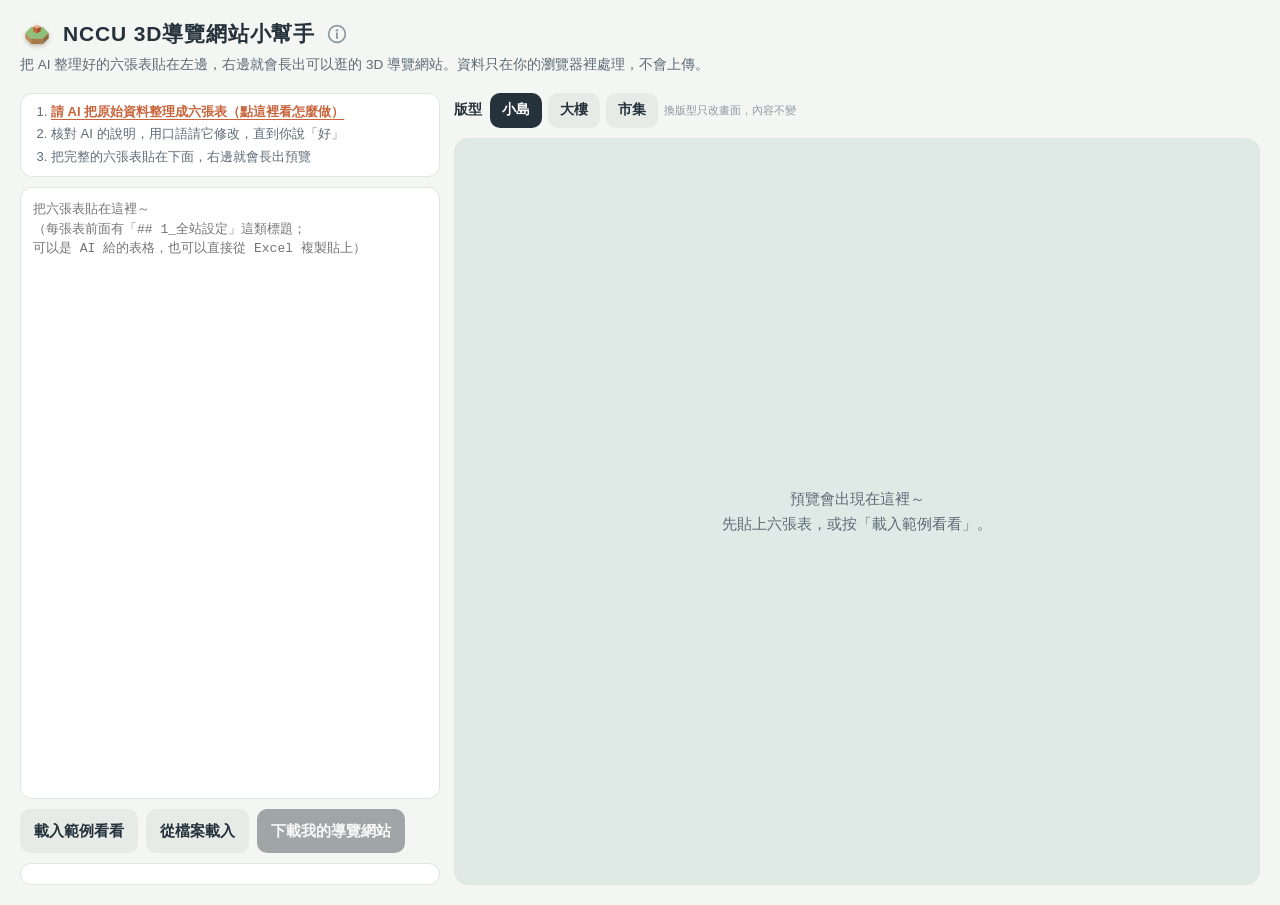
<file: maint/builder.src.html>
<!doctype html>
<html lang="zh-Hant">
<head>
<meta charset="utf-8">
<meta name="viewport" content="width=device-width,initial-scale=1">
<title>NCCU 3D導覽網站小幫手</title>
<link rel="icon" href="data:image/svg+xml,%3Csvg viewBox='0 0 32 28'%3E%3Cpath d='M5 13l5.5-5.5h11L27 13l-5.5 5.5h-11z' fill='%238fbf7a'/%3E%3Cpath d='M5 13l5.5 5.5v5L5 18z' fill='%23b98f5e'/%3E%3Cpath d='M10.5 18.5h11v5h-11z' fill='%23a47a4b'/%3E%3Cpath d='M21.5 18.5L27 13v5l-5.5 5.5z' fill='%238f6a3f'/%3E%3Cpath d='M16 5.2l3.6 1.9L16 9l-3.6-1.9z' fill='%23f0a98c'/%3E%3Cpath d='M12.4 7.1L16 9v4.2l-3.6-1.9z' fill='%23c8643b'/%3E%3Cpath d='M16 9l3.6-1.9v4.2L16 13.2z' fill='%23a94f2c'/%3E%3C/svg%3E">
<style>
:root{--ink:#25313b;--muted:#5d6b76;--faint:#8b97a1;--line:#dfe5e3;--bg:#f4f6f3;--card:#fff;--accent:#c8643b;--ok:#4d7d4a;--warn:#a8741a;--bad:#b4493a}
*{box-sizing:border-box}html{overflow-wrap:anywhere}
body{margin:0;font:400 15px/1.7 "Noto Sans TC","PingFang TC","Microsoft JhengHei",sans-serif;color:var(--ink);background:var(--bg)}
header{padding:16px 20px 6px}header h1{margin:0;font-size:21px;letter-spacing:.04em;display:flex;align-items:center;gap:9px}header h1 .logo{flex:none;filter:drop-shadow(0 2px 2px rgba(60,40,20,.25))}header p{margin:2px 0 0;color:var(--muted);font-size:13.5px}
main{display:grid;grid-template-columns:minmax(300px,420px) 1fr;gap:14px;padding:10px 20px 20px;height:calc(100vh - 78px);min-height:560px}
.col{display:flex;flex-direction:column;gap:10px;min-height:0}
textarea{flex:1;min-height:160px;width:100%;resize:none;border:1px solid var(--line);border-radius:12px;padding:12px;font:13px/1.5 ui-monospace,Menlo,Consolas,monospace;background:var(--card);color:var(--ink)}
textarea:focus-visible,button:focus-visible{outline:3px solid #f0b48f;outline-offset:2px}
.row{display:flex;gap:8px;flex-wrap:wrap}
button{font:inherit;font-weight:700;border:0;border-radius:10px;padding:9px 14px;cursor:pointer;background:#e6ebe8;color:var(--ink)}
button.pri{background:var(--ink);color:#fff}button[disabled]{opacity:.4;cursor:not-allowed}
#flow{margin:0;padding:8px 12px 8px 30px;background:var(--card);border:1px solid var(--line);border-radius:12px;font-size:13px;line-height:1.6;color:var(--muted)}#flow li+li{margin-top:2px}button.info{all:unset;cursor:pointer;width:26px;height:26px;display:inline-grid;place-items:center;border-radius:50%;color:var(--faint)}button.info:hover{color:var(--accent);background:#eef1ee}button.info:focus-visible{outline:3px solid #f0b48f;outline-offset:2px}
.lnk{all:unset;cursor:pointer;color:var(--accent);font-weight:700;text-decoration:underline;text-underline-offset:3px}.lnk:focus-visible{outline:3px solid #f0b48f;outline-offset:2px;border-radius:4px}
dialog{width:min(720px,94vw);max-height:88vh;border:0;border-radius:16px;padding:0;color:var(--ink);box-shadow:0 20px 60px rgba(20,30,40,.35)}dialog::backdrop{background:rgba(30,40,50,.45)}
.dh{display:flex;align-items:center;justify-content:space-between;padding:14px 18px;border-bottom:1px solid var(--line)}.dh h2{margin:0;font-size:17px}.dh button{padding:6px 12px}
.db{padding:14px 18px 18px;overflow:auto;max-height:calc(88vh - 64px);font-size:14px}.db h3{margin:14px 0 2px;font-size:14.5px}.db p{margin:4px 0}.db ol{padding-left:20px;margin:6px 0}.db li{margin:6px 0}
.db pre{background:#f4f6f3;border:1px solid var(--line);border-radius:10px;padding:10px;max-height:210px;overflow:auto;white-space:pre-wrap;font:12px/1.55 ui-monospace,Menlo,Consolas,monospace;margin:6px 0}
.note{background:#fff7ea;border:1px solid #f0d9ae;border-radius:10px;padding:8px 12px;font-size:13px;margin:10px 0 0}
#msg{max-height:34%;overflow:auto;background:var(--card);border:1px solid var(--line);border-radius:12px;padding:10px 12px;font-size:13.5px}
#msg h3{margin:6px 0 2px;font-size:13px}#msg ul{margin:0 0 4px;padding-left:18px}
.ok{color:var(--ok);font-weight:700}.todo h3{color:var(--bad)}.hint h3{color:var(--warn)}
#pv{flex:1;min-height:0;border:1px solid var(--line);border-radius:14px;overflow:hidden;background:#dfe9e6;position:relative}
#pv iframe{width:100%;height:100%;border:0;display:block}
.tplbar{display:flex;align-items:center;gap:6px;flex-wrap:wrap;font-size:13.5px;color:var(--muted)}.tplbar b{color:var(--ink);margin-right:2px}
.tplbar button{padding:6px 12px;font-weight:700;background:#e6ebe8}.tplbar button[aria-checked="true"]{background:var(--ink);color:#fff}
.tplbar small{color:var(--faint)}
#empty{position:absolute;inset:0;display:grid;place-items:center;text-align:center;color:var(--muted);padding:24px}
@media(max-width:820px){main{grid-template-columns:1fr;height:auto}.col{min-height:auto}textarea{min-height:200px}#pv{height:70vh;flex:none}}
@media(prefers-reduced-motion:reduce){*{transition:none!important}}
</style>
</head>
<body>
<header><h1><svg class="logo" viewBox="0 0 32 28" width="34" height="30" aria-hidden="true"><path d="M5 13l5.5-5.5h11L27 13l-5.5 5.5h-11z" fill="#8fbf7a"/><path d="M5 13l5.5 5.5v5L5 18z" fill="#b98f5e"/><path d="M10.5 18.5h11v5h-11z" fill="#a47a4b"/><path d="M21.5 18.5L27 13v5l-5.5 5.5z" fill="#8f6a3f"/><path d="M16 5.2l3.6 1.9L16 9l-3.6-1.9z" fill="#f0a98c"/><path d="M12.4 7.1L16 9v4.2l-3.6-1.9z" fill="#c8643b"/><path d="M16 9l3.6-1.9v4.2L16 13.2z" fill="#a94f2c"/></svg><span>NCCU 3D導覽網站小幫手</span><button type="button" id="about" class="info" aria-label="關於這個小工具" title="關於這個小工具"><svg viewBox="0 0 24 24" width="20" height="20" aria-hidden="true"><circle cx="12" cy="12" r="10" fill="none" stroke="currentColor" stroke-width="2"/><circle cx="12" cy="7.6" r="1.4" fill="currentColor"/><path d="M12 11v6" stroke="currentColor" stroke-width="2.2" stroke-linecap="round"/></svg></button></h1><p>把 AI 整理好的六張表貼在左邊，右邊就會長出可以逛的 3D 導覽網站。資料只在你的瀏覽器裡處理，不會上傳。</p></header>
<main>
 <section class="col" aria-label="貼上內容">
  <ol id="flow"><li><button type="button" id="how" class="lnk">請 AI 把原始資料整理成六張表（點這裡看怎麼做）</button></li><li>核對 AI 的說明，用口語請它修改，直到你說「好」</li><li>把完整的六張表貼在下面，右邊就會長出預覽</li></ol>
  <textarea id="src" spellcheck="false" aria-label="六張表" placeholder="把六張表貼在這裡～&#10;（每張表前面有「## 1_全站設定」這類標題；&#10;可以是 AI 給的表格，也可以直接從 Excel 複製貼上）"></textarea>
  <div class="row"><button id="load">載入範例看看</button><button id="file">從檔案載入</button><button id="dl" class="pri" disabled>下載我的導覽網站</button></div>
  <div id="msg" aria-live="polite"></div>
  <input type="file" id="fi" accept=".md,.txt,.tsv,.csv" hidden>
 </section>
 <section class="col" aria-label="預覽"><div class="tplbar" role="radiogroup" aria-label="版型"><b>版型</b><button type="button" role="radio" aria-checked="true" data-t="islands">小島</button><button type="button" role="radio" aria-checked="false" data-t="tower">大樓</button><button type="button" role="radio" aria-checked="false" data-t="market">市集</button><small id="tplnote">換版型只改畫面，內容不變</small></div><div id="pv"><div id="empty">預覽會出現在這裡～<br>先貼上六張表，或按「載入範例看看」。</div></div></section>
</main>
<dialog id="dlg" aria-labelledby="dt"><div class="dh"><h2 id="dt">怎麼請 AI 把原始資料整理成六張表？</h2><button type="button" id="dx" aria-label="關閉">關閉</button></div><div class="db">
<ol>
<li><b>打開任何一個你慣用的 AI</b>（Gemini、Copilot、ChatGPT、Claude 都可以）。</li>
<li><b>複製下面的指令，貼給 AI</b>，再把你的原始資料貼上去，或附上檔案。<div class="row"><button type="button" id="cp" class="pri">複製指令</button><span id="cpok" aria-live="polite" class="ok"></span></div><pre id="pt" tabindex="0"></pre></li>
<li><b>AI 會先用 200 字內說明</b>它的整理邏輯、假設的讀者，以及哪些格子是推論的。請你核對，用口語說要改哪裡（例如「第二個分類改成……」）。</li>
<li><b>你說「好」之後</b>，請 AI「把完整的六張表放進同一個程式碼區塊」，按程式碼區塊右上角的複製鈕。</li>
<li><b>貼到這個頁面左邊的格子</b>，右邊就會長出預覽，左邊也會用白話告訴你哪裡還要處理。</li>
</ol>
<p class="note"><b>小提醒：</b>原始資料送到哪個 AI，就依那個 AI 的規範處理，個人資料請先去除。數字與案例請再對照原文確認一次，AI 沒把握的格子會被它列在說明裡。</p>
</div></dialog>
<dialog id="dlg2" aria-labelledby="dt2"><div class="dh"><h2 id="dt2">關於這個小工具</h2><button type="button" id="dx2" aria-label="關閉">關閉</button></div><div class="db">
<p>這個小工具由電算中心行政諮詢組 Ali 與 Claude Code 協作完成，協助大家「把文字轉譯成一座可以走進去的小世界」。</p>
<h3>怎麼做的</h3>
<p>場景以 Three.js 繪製低多邊形的 3D 微縮群島：每個主題是一座六角形小島，島上有建築、道路、走動的人與小動物，還有隨時間切換的日夜與海面。你整理好的六張表會被轉成一份資料，引擎讀了就畫出整座島，最後打包成單一 HTML 檔，單機瀏覽或自行上傳到伺服器皆可。</p>
</div></dialog>
<script type="application/json" id="sample">__SAMPLE__</script>
<script>
"use strict";
const ENGINE=__ENGINE__;
const SHEETS=["1_全站設定","2_類別表","3_步驟表","4_實體表","5_動態元素表","6_來源表"];
const sc=n=>["數值","單位","標籤","年份","來源"].map(x=>"數據"+n+x);
const HEAD={"1_全站設定":["標題","副標","開場標語","導言","記得的事1","記得的事2","記得的事3","收束結語","聯絡方式","隱喻世界","品牌色","範本"],
"2_類別表":["代號","名稱","識別色","一句話定位","隱喻造型","地面","邊界"],
"3_步驟表":["順序","類別代號","實體代號","宣告標題","宣告副句"].concat(sc(1),sc(2),sc(3),["案例類型","案例內容","說明文字","圖片檔名"]),
"4_實體表":["代號","名稱","類別代號","一句話亮點"].concat(sc(1),sc(2),["簡介","沿革","怎麼使用／申請","資源1名稱","資源1連結","資源2名稱","資源2連結","資源3名稱","資源3連結","聯絡窗口","圖片檔名"]),
"5_動態元素表":["名稱","象徵什麼","出現位置","地標文字"],"6_來源表":["來源代號","來源名稱","連結","年份","算法說明","提供人"]};
const REQ={"1_全站設定":["標題","開場標語","導言","收束結語"],"2_類別表":["代號","名稱","識別色"],"3_步驟表":["順序","類別代號","實體代號","宣告標題","說明文字"],"4_實體表":["代號","名稱","類別代號","一句話亮點","簡介"],"5_動態元素表":["名稱","象徵什麼"],"6_來源表":["來源代號","來源名稱","年份"]};
const LIM={"1_全站設定":{"標題":[0,15],"開場標語":[0,25],"導言":[60,100],"收束結語":[60,100]},"3_步驟表":{"宣告標題":[0,12],"宣告副句":[0,25],"案例內容":[40,60],"說明文字":[80,150]},"4_實體表":{"一句話亮點":[0,28],"簡介":[50,90],"沿革":[0,60]}};
const $=s=>document.querySelector(s);
const t=v=>String(v==null?"":v).trim();
/* 把貼上的文字拆成六張表：先找「## 1_全站設定」之類的標題，每張表可以是 Markdown（|）或從 Excel 複製的 Tab 分隔 */
function splitPipes(line){let s=line.trim();if(s[0]==="|")s=s.slice(1);if(s.slice(-1)==="|")s=s.slice(0,-1);const out=[];let cur="";for(let i=0;i<s.length;i++){const c=s[i];if(c==="\\"&&s[i+1]==="|"){cur+="|";i++}else if(c==="|"){out.push(cur.trim());cur=""}else cur+=c}out.push(cur.trim());return out}
function parse(text){
 const res={},seen=[];let cur=null;
 const lines=String(text).replace(/\r/g,"").split("\n");
 for(const raw of lines){
  const h=raw.match(/^\s{0,3}#{1,4}\s*(.+?)\s*$/);
  if(h){const n=h[1].replace(/[＿\s]+/g,"_");const hit=SHEETS.find(s=>n.indexOf(s.slice(2))>=0);if(hit){cur=hit;res[cur]=[];seen.push(cur)}else cur=null;continue}
  if(!cur||!raw.trim())continue;
  if(/^\s*\|?\s*:?-{2,}/.test(raw)&&!/[^\s|:\-]/.test(raw))continue;
  if(raw.indexOf("\t")>=0)res[cur].push(raw.split("\t").map(t));
  else if(raw.indexOf("|")>=0)res[cur].push(splitPipes(raw));
 }
 const X={};
 for(const name of SHEETS){const rows=res[name]||[];if(!rows.length){X[name]=[];continue}
  const heads=rows[0];X[name]=rows.slice(1).map(r=>{const d={};heads.forEach((k,i)=>{if(k)d[k]=t(r[i])});return d}).filter(d=>Object.values(d).some(Boolean))}
 return {X,seen};
}
const levenshtein=(a,b)=>{const m=[];for(let i=0;i<=a.length;i++){m[i]=[i]}for(let j=0;j<=b.length;j++)m[0][j]=j;for(let i=1;i<=a.length;i++)for(let j=1;j<=b.length;j++)m[i][j]=Math.min(m[i-1][j]+1,m[i][j-1]+1,m[i-1][j-1]+(a[i-1]===b[j-1]?0:1));return m[a.length][b.length]};
function check(X,seen){
 const todo=[],warn=[],hint=[];
 for(const s of SHEETS)if(seen.indexOf(s)<0)todo.push("找不到「"+s+"」這張表～請確認有一行像「## "+s+"」的標題。");
 for(const name of SHEETS){
  const rows=X[name]||[];
  if(rows.length){const known=HEAD[name];Object.keys(rows[0]).forEach(k=>{if(known.indexOf(k)<0){const near=known.slice().sort((a,b)=>levenshtein(a,k)-levenshtein(b,k))[0];hint.push("「"+name+"」有一個我不認得的欄位「"+k+"」，會先略過。你是不是想寫「"+near+"」？")}})}
  rows.forEach((r,n)=>{
   (REQ[name]||[]).forEach(f=>{if(!r[f])todo.push("「"+name+"」第 "+(n+1)+" 列的「"+f+"」還沒填～這一欄要有內容。")});
   const lim=LIM[name]||{};Object.keys(lim).forEach(f=>{const v=r[f]||"";if(v&&(v.length>lim[f][1]||v.length<lim[f][0]))warn.push("「"+name+"」第 "+(n+1)+" 列的「"+f+"」有 "+v.length+" 個字，建議 "+(lim[f][0]?lim[f][0]+"–":"")+lim[f][1]+" 字，畫面比較不會擠。")});
  });
 }
 if((X["1_全站設定"]||[]).length>1)todo.push("「1_全站設定」只要一列就好～");
 const cats=new Set((X["2_類別表"]||[]).map(r=>r["代號"]).filter(Boolean)),ents=new Set((X["4_實體表"]||[]).map(r=>r["代號"]).filter(Boolean)),srcs=new Set((X["6_來源表"]||[]).map(r=>r["來源代號"]).filter(Boolean));
 const near=(v,set)=>{const a=[...set].sort((x,y)=>levenshtein(x,v)-levenshtein(y,v))[0];return a?"你是不是想寫「"+a+"」？":""};
 (X["2_類別表"]||[]).forEach(r=>{if(r["識別色"]&&!/^#[0-9a-fA-F]{6}$/.test(r["識別色"]))todo.push("類別「"+r["名稱"]+"」的識別色要寫成 #RRGGBB，例如 #c8643b。")});
 (X["3_步驟表"]||[]).forEach(r=>{if(r["類別代號"]&&!cats.has(r["類別代號"]))todo.push("步驟 "+r["順序"]+" 的類別代號「"+r["類別代號"]+"」在類別表找不到。"+near(r["類別代號"],cats));if(r["實體代號"]&&!ents.has(r["實體代號"]))todo.push("步驟 "+r["順序"]+" 的實體代號「"+r["實體代號"]+"」在實體表找不到。"+near(r["實體代號"],ents))});
 (X["4_實體表"]||[]).forEach(r=>{if(r["類別代號"]&&!cats.has(r["類別代號"]))todo.push("實體「"+r["名稱"]+"」的類別代號「"+r["類別代號"]+"」在類別表找不到。"+near(r["類別代號"],cats))});
 const quad=(tag,r,k)=>{const f=["數值","單位","標籤","年份","來源"],v=f.map(x=>r["數據"+k+x]||"");if(v.some(Boolean)&&!v.every(Boolean)){hint.push(tag+"的數據"+k+"缺「"+f.filter((x,i)=>!v[i]).join("、")+"」，這一格先隱藏。")}if(v[4]&&!srcs.has(v[4]))todo.push(tag+"的數據"+k+"，來源代號「"+v[4]+"」在來源表找不到。"+near(v[4],srcs))};
 (X["3_步驟表"]||[]).forEach(r=>[1,2,3].forEach(k=>quad("步驟 "+r["順序"],r,k)));(X["4_實體表"]||[]).forEach(r=>[1,2].forEach(k=>quad("實體「"+r["名稱"]+"」",r,k)));
 (X["2_類別表"]||[]).forEach(r=>{const g=r["地面"]||"",ed=r["邊界"]||"";
  if(g&&!/磚|草|木|地板|brick|grass|wood/i.test(g))hint.push("類別「"+r["名稱"]+"」的地面「"+g+"」我不認得，會改用自動搭配（可以寫：紅磚、草地、木地板）。");
  if(ed&&!/籬|綠|柵|木|混|原|無|hedge|fence|mix|plain|none/i.test(ed))hint.push("類別「"+r["名稱"]+"」的邊界「"+ed+"」我不認得，會改用自動搭配（可以寫：綠籬、木柵欄、原樣、混搭）。");
  const m=(X["4_實體表"]||[]).filter(e=>e["類別代號"]===r["代號"]).length;if(m>6)warn.push("類別「"+r["名稱"]+"」有 "+m+" 個項目，一座島最多放 6 個項目；超過 6 個太擠，建議拆成兩個分類。")});
 const nc=cats.size,ns=(X["3_步驟表"]||[]).length;
 if(nc&&(nc<4||nc>6))warn.push("分類有 "+nc+" 個，建議 4–6 個，超過 7 個讀者會記不住顏色。");
 if(ns&&(ns<6||ns>12))warn.push("導覽有 "+ns+" 步，建議 6–12 步。");
 return {todo,warn,hint,summary:nc+" 個分類、"+(X["4_實體表"]||[]).length+" 個項目、導覽 "+ns+" 步"};
}
function toData(X){
 const s=(X["1_全站設定"]||[])[0]||{};
 const stat=(r,k)=>({value:r["數據"+k+"數值"]||"",unit:r["數據"+k+"單位"]||"",label:r["數據"+k+"標籤"]||"",year:r["數據"+k+"年份"]||"",src:r["數據"+k+"來源"]||""});
 const steps=(X["3_步驟表"]||[]).slice().sort((a,b)=>(parseFloat(a["順序"])||0)-(parseFloat(b["順序"])||0));
 return {site:{title:s["標題"]||"",subtitle:s["副標"]||"",tagline:s["開場標語"]||"",intro:s["導言"]||"",remember:[1,2,3].map(i=>s["記得的事"+i]||""),outro:s["收束結語"]||"",cta:s["聯絡方式"]||"",metaphor:s["隱喻世界"]||"",brandColor:s["品牌色"]||"",template:s["範本"]||"town"},
 categories:(X["2_類別表"]||[]).map(r=>({id:r["代號"],name:r["名稱"],color:r["識別色"],pitch:r["一句話定位"]||"",shape:r["隱喻造型"]||"",ground:r["地面"]||"",edge:r["邊界"]||""})),
 steps:steps.map(r=>({cat:r["類別代號"],entity:r["實體代號"],headline:r["宣告標題"],sub:r["宣告副句"]||"",stats:[1,2,3].map(k=>stat(r,k)),caseType:r["案例類型"]||"",caseText:r["案例內容"]||"",body:r["說明文字"]||"",image:r["圖片檔名"]||""})),
 entities:(X["4_實體表"]||[]).map(r=>({id:r["代號"],name:r["名稱"],cat:r["類別代號"],highlight:r["一句話亮點"]||"",stat1:stat(r,1),stat2:stat(r,2),intro:r["簡介"]||"",history:r["沿革"]||"",howto:r["怎麼使用／申請"]||"",resources:[1,2,3].map(i=>({name:r["資源"+i+"名稱"]||"",url:r["資源"+i+"連結"]||""})),contact:r["聯絡窗口"]||"",image:r["圖片檔名"]||""})),
 dynamics:(X["5_動態元素表"]||[]).map(r=>({name:r["名稱"],meaning:r["象徵什麼"]||"",near:r["出現位置"]||"",label:r["地標文字"]||""})),
 sources:(X["6_來源表"]||[]).map(r=>({id:r["來源代號"],name:r["來源名稱"],url:r["連結"]||"",year:r["年份"]||"",method:r["算法說明"]||"",provider:r["提供人"]||""}))};
}
function siteHtml(data){const js=JSON.stringify(data).replace(/</g,"\\u003c").split(String.fromCharCode(8232)).join("\\u2028").split(String.fromCharCode(8233)).join("\\u2029");return ENGINE.split("__SITE_DATA__").join(js)}
const esc=s=>String(s).replace(/[&<>"]/g,c=>({"&":"&amp;","<":"&lt;",">":"&gt;",'"':"&quot;"}[c]));
let cur=null,timer=null,tplPick=null;
/* 版型：表格「範本」欄有寫就照表格；使用者在右上點選後以點選為準 */
const TPL_NAME={islands:"小島",tower:"大樓",market:"市集"};
const tplOf=v=>{const t=String(v||"").trim();return /^(tower|大樓|科技大樓)$/i.test(t)?"tower":/^(market|市集)$/i.test(t)?"market":"islands"};
function paintTpl(t){document.querySelectorAll(".tplbar button").forEach(b=>b.setAttribute("aria-checked",String(b.dataset.t===t)))}
function run(){
 const text=$("#src").value;
 if(!text.trim()){$("#msg").innerHTML="";$("#dl").disabled=true;cur=null;$("#pv").innerHTML='<div id="empty">預覽會出現在這裡～<br>先貼上六張表，或按「載入範例看看」。</div>';return}
 const {X,seen}=parse(text),r=check(X,seen);
 const blocks=[];
 if(!r.todo.length)blocks.push('<p class="ok">檢查通過！'+esc(r.summary)+" ✿</p>");
 const fmt=(cls,title,list)=>list.length?'<div class="'+cls+'"><h3>'+title+" "+list.length+'</h3><ul>'+list.map(x=>"<li>"+esc(x)+"</li>").join("")+"</ul></div>":"";
 blocks.push(fmt("todo","要處理",r.todo),fmt("warn","提醒",r.warn),fmt("hint","小提示",r.hint));
 $("#msg").innerHTML=blocks.join("");
 if(r.todo.length){$("#dl").disabled=true;return}
 const data=toData(X),tpl=tplPick||tplOf(data.site.template);data.site.template=tpl;paintTpl(tpl);
 const html=siteHtml(data);cur={html,tpl,title:(X["1_全站設定"][0]["標題"]||"導覽網站")};
 $("#dl").disabled=false;
 const f=document.createElement("iframe");f.setAttribute("sandbox","allow-scripts");f.title="預覽";f.srcdoc=html;$("#pv").innerHTML="";$("#pv").appendChild(f);
}
const later=()=>{clearTimeout(timer);timer=setTimeout(run,450)};
document.querySelectorAll(".tplbar button").forEach(b=>b.addEventListener("click",()=>{tplPick=b.dataset.t;paintTpl(tplPick);run()}));
$("#src").addEventListener("input",later);
$("#load").addEventListener("click",()=>{$("#src").value=JSON.parse($("#sample").textContent);run()});
$("#file").addEventListener("click",()=>$("#fi").click());
$("#fi").addEventListener("change",e=>{const f=e.target.files[0];if(!f)return;f.text().then(x=>{$("#src").value=x;run()})});
$("#dl").addEventListener("click",()=>{if(!cur)return;const b=new Blob([cur.html],{type:"text/html;charset=utf-8"}),a=document.createElement("a");a.href=URL.createObjectURL(b);a.download=cur.title.replace(/[\\/:*?"<>|\s]+/g,"_")+"_導覽網站_"+(TPL_NAME[cur.tpl]||"小島")+".html";document.body.appendChild(a);a.click();a.remove();setTimeout(()=>URL.revokeObjectURL(a.href),2000)});

/* 「請 AI 整理」說明視窗：指令由欄位定義自動產生，欄位改了這裡會跟著改 */
function aiPrompt(){
 const lim=[];for(const sh of Object.keys(LIM))for(const f of Object.keys(LIM[sh])){const [a,b]=LIM[sh][f];lim.push(f+(a>0?" "+a+"–"+b:" ≤"+b)+" 字")}
 const tables=SHEETS.map(n=>"## "+n+"\n| "+HEAD[n].join(" | ")+" |").join("\n\n");
 return ["你是「導覽網站資料整理員」。我會給你一份原始資料，請你整理成 3D 導覽網站要用的「六張表」。","",
 "【先做這件事】先用不超過 200 字說明：①你的整理邏輯（為什麼這樣分類、導覽主線怎麼排）②你假設的讀者對象 ③哪些格子是你推論的（請逐一列出）④哪些因為資料裡沒有而留空。說完請我核對，我會用口語告訴你要改哪裡。我說「好」之前，不要輸出最終版。","",
 "【我說「好」之後】把「完整的六張表」放進同一個程式碼區塊。每張表前用標題，內容是 Markdown 表格，欄位名稱請一字不改：","",tables,"",
 "【規則】",
 "1. 資料裡沒有的就留空，不要編造數字、案例或連結。每個數據要有「數值、單位、標籤、年份、來源」五件事，缺一就整組留空。",
 "2. 案例要真人真事（可去識別化）；資料裡沒有就留空，不要杜撰。",
 "3. 分類 4–6 個，每個分類最多 6 個項目，超過請拆成兩個分類；每個分類給一個柔和的識別色（#RRGGBB）。",
 "4. 步驟表是導覽主線，6–12 步；先排步驟再補實體表；步驟、實體與分類用代號對應，代號要一致。每個數據都要在來源表有一列。",
 "5. 隱喻造型寫建築的樣子，用這些字會對應到外型：牆／盾／防→城牆；塔／網路／天線／燈→高塔；圓／穹／雲／平台／資料／中心／園→圓頂；門／入口／窗口／橋／櫃台→門；其他→小屋。",
 "6. 動態元素 8–12 項，每項說得出和內容的關係，慢、小、低調。名稱帶「流／水／封包」會沿道路流動，「燈／閃／亮」會閃爍，「人／學生／行人」會多一位行人，「樹／風／旗／雲」會擺動，「吊車／齒輪／風車」會旋轉。",
 "7. 字數上限："+lim.join("、")+"。",
 "8. 語氣像細心又不囉嗦的同事：說人話，從讀者的角度寫。",
 "9. 全站設定的「範本」欄填「小島」、「大樓」或「市集」，不確定就留空（會用小島）。小島：每個分類一座小島，輕鬆有趣；大樓：每個分類一層樓、每個項目一間房，適合服務、系統、單位介紹；市集：每個分類一區帳篷、每個項目一個攤位，有人潮可以逛，適合活動、成果展、多元服務介紹。",
 "9. 我修改之後，每次都重新輸出完整的六張表。"].join("\n")}
(function(){const d=$("#dlg2");if(!d)return;$("#about").onclick=()=>typeof d.showModal==="function"?d.showModal():d.setAttribute("open","");$("#dx2").onclick=()=>d.close?d.close():d.removeAttribute("open");d.addEventListener("click",e=>{if(e.target===d)d.close()})})();
(function(){const d=$("#dlg");if(!d)return;const open=()=>{$("#pt").textContent=aiPrompt();$("#cpok").textContent="";typeof d.showModal==="function"?d.showModal():d.setAttribute("open","")};
 $("#how").onclick=open;$("#dx").onclick=()=>d.close?d.close():d.removeAttribute("open");
 d.addEventListener("click",e=>{if(e.target===d)d.close()});
 $("#cp").onclick=async()=>{const txt=aiPrompt();try{await navigator.clipboard.writeText(txt);$("#cpok").textContent="已複製～去貼給 AI 吧"}catch(e){const r=document.createRange();r.selectNodeContents($("#pt"));const se=getSelection();se.removeAllRanges();se.addRange(r);$("#cpok").textContent="請按 Ctrl／⌘ + C 複製（已幫你選好）"}}})();
window.__b={parse,check,toData,run,aiPrompt,setText:v=>{$("#src").value=v;run()}};
</script>
</body>
</html>
</file>
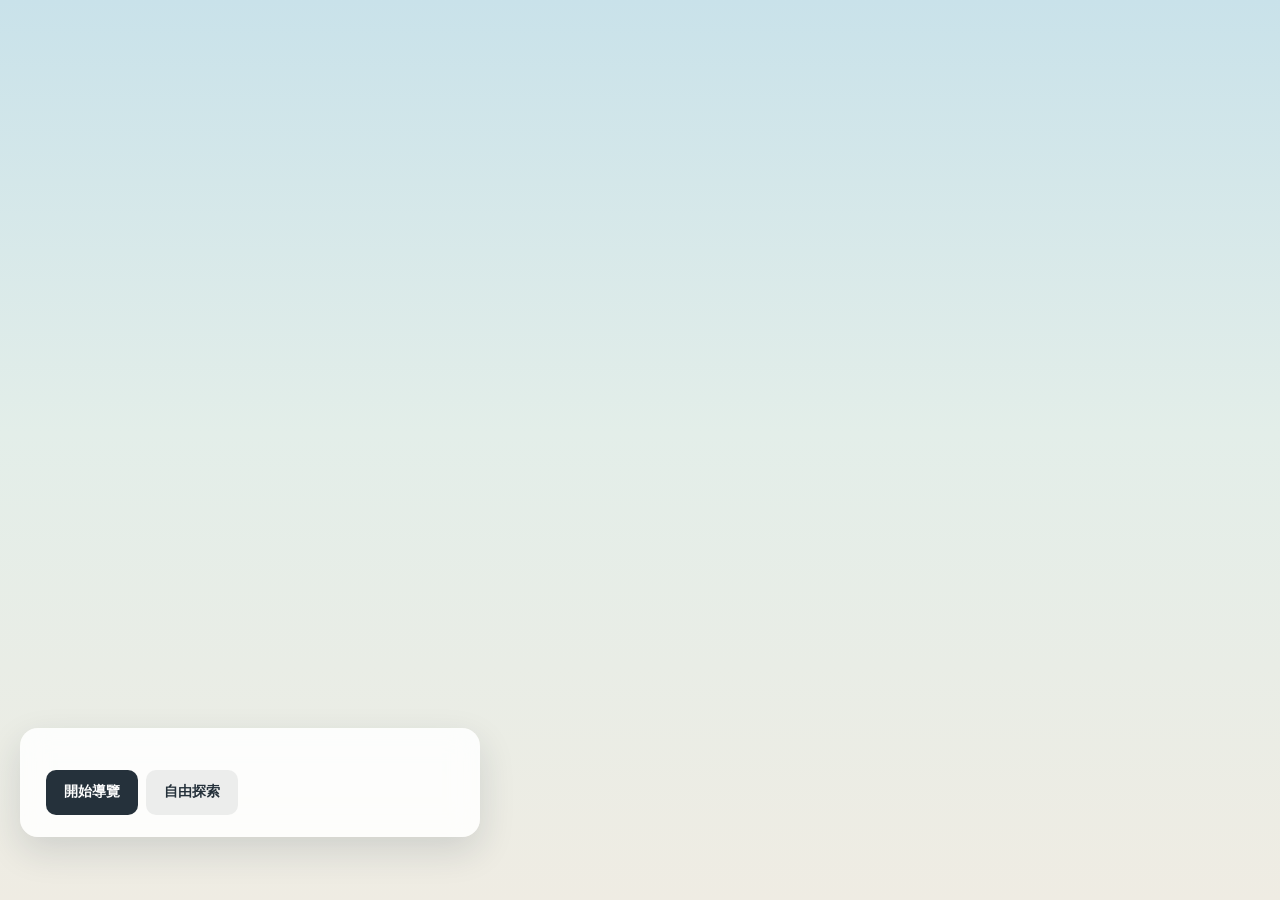
<file: maint/legacy-v1/engine.src.html>
<!doctype html>
<html lang="zh-Hant"><head><meta charset="utf-8"><meta name="viewport" content="width=device-width,initial-scale=1">
<title>導覽網站</title>
<style>
:root{--ink:#25313b;--muted:#6f7c87;--faint:#a3adb5;--line:rgba(37,49,59,.09);--glass:rgba(255,255,255,.86);--accent:#c8643b;--pw:340px}
*{box-sizing:border-box}html,body{margin:0;height:100%;overflow:hidden}
body{font:400 14.5px/1.85 "Noto Sans TC","Noto Sans CJK TC","PingFang TC","Microsoft JhengHei",sans-serif;color:var(--ink);background:linear-gradient(180deg,#c9e2ea 0%,#e3eee9 48%,#efece3 100%)}
.serif{font-family:"Noto Serif TC","Noto Serif CJK TC","Songti TC",serif}
.tn{font-variant-numeric:tabular-nums}
#stage{position:fixed;inset:0}#stage canvas{display:block}
#labels{position:fixed;inset:0;pointer-events:none;overflow:hidden}
.lb{pointer-events:auto;cursor:pointer;font-size:12px;line-height:1;padding:6px 9px;border-radius:7px;background:rgba(255,255,255,.78);color:var(--ink);white-space:nowrap;transition:all .35s;transform:translateY(-6px)}
.lb i{display:inline-block;width:7px;height:7px;border-radius:50%;margin-right:6px;vertical-align:0}
.lb.off{background:transparent;color:var(--faint)}.lb.off i{opacity:.4}
.lb.on{background:var(--ink);color:#fff}
.lb.dy{pointer-events:none;background:transparent;color:var(--faint);font-size:11px;transform:none}
.glass{background:var(--glass);backdrop-filter:blur(14px);-webkit-backdrop-filter:blur(14px);border-radius:18px;box-shadow:0 14px 36px rgba(31,45,61,.14)}
#tl{position:fixed;left:20px;top:16px;max-width:min(520px,calc(100vw - var(--pw) - 60px));z-index:5}
#tl h1{margin:0;font-size:20px;line-height:1.3;letter-spacing:.05em;font-weight:900}
#tl p{margin:2px 0 8px;color:var(--muted);font-size:12.5px;line-height:1.6}
#chips{display:flex;flex-wrap:wrap;gap:6px;align-items:center}
.chip{border:0;font:inherit;font-size:12px;line-height:1;padding:7px 10px;border-radius:7px;background:rgba(255,255,255,.78);color:var(--ink);cursor:pointer}
.chip i{display:inline-block;width:7px;height:7px;border-radius:50%;margin-right:6px}
.chip.cur{background:var(--ink);color:#fff}.chip.ghost{background:transparent;color:var(--muted)}
#intro{position:fixed;left:20px;bottom:7vh;width:min(460px,calc(100vw - 40px));padding:26px 26px 22px;z-index:5;transition:opacity .5s}
#intro h2{margin:0 0 8px;font-size:26px;line-height:1.35;letter-spacing:.05em;font-weight:900}
#intro p{margin:0 0 16px;color:var(--muted)}
.btn{border:0;font:inherit;font-weight:700;font-size:13.5px;padding:10px 18px;border-radius:10px;background:var(--ink);color:#fff;cursor:pointer;margin-right:8px}
.btn.sec{background:rgba(37,49,59,.08);color:var(--ink)}
#panel{position:fixed;right:16px;top:16px;bottom:16px;width:var(--pw);z-index:6;display:flex;flex-direction:column;transition:opacity .4s,transform .4s}
#panel.hide{opacity:0;pointer-events:none;transform:translateX(20px)}
.ps{padding:16px 18px;border-bottom:1px solid var(--line)}.ps:last-child{border:0}
.sm{font-size:11px;font-weight:700;letter-spacing:.14em;color:var(--faint);margin-bottom:6px}
#stats{display:flex;flex-direction:column;gap:10px;min-height:20px}
.stat{opacity:0;transform:translateY(6px);transition:all .5s}.stat.show{opacity:1;transform:none}
.stat b{font-size:28px;line-height:1.1;font-weight:700}.stat u{text-decoration:none;font-size:13px;color:var(--muted);margin-left:4px}
.stat span{display:block;font-size:12px;color:var(--muted);line-height:1.5}
#desc{flex:1;overflow:auto;padding:16px 18px;border-bottom:1px solid var(--line)}
#desc .body{opacity:0;transition:opacity .7s}#desc .body.show{opacity:1}
#desc h3{margin:2px 0 6px;font-size:17px;line-height:1.4;font-weight:900;letter-spacing:.04em}
#desc img{width:100%;aspect-ratio:16/10;object-fit:cover;border-radius:12px;margin-bottom:10px;background:#e7ebe7}
#ctl{padding:14px 18px}
#ctl .row{display:flex;align-items:center;gap:8px}
.ib{border:0;width:34px;height:34px;border-radius:10px;background:rgba(37,49,59,.08);color:var(--ink);cursor:pointer;display:grid;place-items:center}
.ib.pri{background:var(--ink);color:#fff}.ib svg{width:16px;height:16px;fill:none;stroke:currentColor;stroke-width:2;stroke-linecap:round;stroke-linejoin:round}
#dots{display:flex;gap:5px;flex:1;justify-content:center;flex-wrap:wrap}
#dots button{width:8px;height:8px;border-radius:50%;border:0;padding:0;background:var(--faint);opacity:.45;cursor:pointer}
#dots button.cur{opacity:1;background:var(--accent);transform:scale(1.35)}
#spd{font-size:12px;width:auto;padding:0 10px}
#ann{position:fixed;left:0;right:calc(var(--pw) + 32px);top:15%;z-index:4;text-align:center;pointer-events:none;opacity:0;transform:translateY(10px);transition:all .6s}
#ann.show{opacity:1;transform:none}
#ann .box{display:inline-block;max-width:min(560px,90%);padding:18px 30px 16px;border-radius:18px;background:var(--glass);box-shadow:0 14px 36px rgba(31,45,61,.14);backdrop-filter:blur(14px)}
#ann .cat{font-size:11px;font-weight:700;letter-spacing:.14em;color:var(--faint)}
#ann h2{margin:2px 0 2px;font-size:30px;line-height:1.3;letter-spacing:.06em;font-weight:900}
#ann p{margin:0;color:var(--muted)}
#cs{position:fixed;left:0;right:calc(var(--pw) + 32px);bottom:6vh;z-index:4;display:flex;justify-content:center;pointer-events:none;perspective:900px}
#cs .card{width:min(380px,88%);min-height:130px;position:relative;transform-style:preserve-3d;transition:transform .9s,opacity .5s;opacity:0}
#cs .card.show{opacity:1}#cs .card.flip{transform:rotateY(180deg)}
#cs .f,#cs .b{position:absolute;inset:0;border-radius:16px;padding:16px 20px;backface-visibility:hidden;-webkit-backface-visibility:hidden;box-shadow:0 14px 36px rgba(31,45,61,.14)}
#cs .f{background:var(--ink);color:#fff;display:grid;place-items:center;font-weight:700;letter-spacing:.12em}
#cs .b{background:var(--glass);transform:rotateY(180deg);backdrop-filter:blur(14px)}
#cs .b small{font-size:11px;font-weight:700;letter-spacing:.14em;color:var(--faint)}#cs .b p{margin:2px 0 0;font-size:14px;line-height:1.75}
.ov{position:fixed;inset:0;z-index:20;display:none;place-items:center;background:rgba(37,49,59,.28);backdrop-filter:blur(3px)}.ov.on{display:grid}
#card{width:min(520px,calc(100vw - 28px));max-height:86vh;overflow:auto;padding:24px 26px}
#card .x,#end .x{float:right;border:0;background:rgba(37,49,59,.08);width:30px;height:30px;border-radius:9px;cursor:pointer;font-size:16px;color:var(--ink)}
#card h2{margin:0 0 10px;font-size:24px;line-height:1.35;font-weight:900;letter-spacing:.04em}
.hl{border-left:3px solid var(--accent);padding-left:12px;margin:0 0 14px;font-weight:500}
.two{display:grid;grid-template-columns:1fr 1fr;gap:12px;margin-bottom:14px}
.sub{font-size:11px;font-weight:700;letter-spacing:.14em;color:var(--faint);margin:14px 0 2px}
.tags{display:flex;flex-wrap:wrap;gap:6px}.tags a,.tags span{font-size:12px;padding:4px 10px;border-radius:7px;background:rgba(37,49,59,.07);color:var(--ink);text-decoration:none;line-height:1.6}
.src{font-size:11.5px;color:var(--muted);line-height:1.6;margin-top:14px}
#end .in{width:min(640px,calc(100vw - 28px));max-height:88vh;overflow:auto;padding:30px 30px 26px}
#end h2{margin:0 0 10px;font-size:26px;font-weight:900;letter-spacing:.05em}
#end .grp{margin:12px 0}
body.instant *{transition:none!important}
@media(max-width:760px){
 :root{--pw:0px}
 #panel{left:0;right:0;top:auto;bottom:0;width:auto;height:46vh;border-radius:18px 18px 0 0}
 #panel.hide{transform:translateY(20px)}
 #stats{flex-direction:row;gap:14px}.stat b{font-size:22px}
 #desc img{width:84px;float:right;margin:0 0 6px 10px;aspect-ratio:1}
 #ann{right:0;top:84px}#ann h2{font-size:22px}#ann .box{padding:10px 18px}
 #cs{right:0;bottom:calc(46vh + 8px)}#cs .card{min-height:96px}#cs .b p{font-size:13px;line-height:1.6}#cs .b{padding:12px 16px}
 #tl{max-width:calc(100vw - 32px);left:16px;right:16px}#tl h1{font-size:17px}#tl p{display:none}
 #chips{flex-wrap:nowrap;overflow-x:auto;scrollbar-width:none}.chip{white-space:nowrap;flex:none}
 #intro{left:12px;right:12px;width:auto;bottom:12px;padding:18px}#intro h2{font-size:21px}
}
</style></head><body>
<div id="stage"></div><div id="labels"></div>
<div id="tl"><h1 class="serif" id="ttl"></h1><p id="sub"></p><div id="chips"></div></div>
<div id="intro" class="glass"><h2 class="serif" id="tag"></h2><p id="lead"></p><button class="btn" id="go">開始導覽</button><button class="btn sec" id="free">自由探索</button></div>
<div id="ann"><div class="box"><div class="cat" id="a-cat"></div><h2 class="serif" id="a-h"></h2><p id="a-p"></p></div></div>
<div id="cs"><div class="card" id="case"><div class="f">真實情境</div><div class="b"><small id="c-t"></small><p id="c-p"></p></div></div></div>
<div id="panel" class="glass hide">
 <div class="ps" id="statsps"><div class="sm">摘要數據</div><div id="stats"></div></div>
 <div id="desc"><div class="sm" id="d-n"></div><div class="body" id="d-b"></div></div>
 <div id="ctl"><div class="row"><button class="ib" id="prev" aria-label="上一步"><svg viewBox="0 0 24 24"><path d="M15 6l-6 6 6 6"/></svg></button><button class="ib pri" id="play" aria-label="播放"></button><button class="ib" id="next" aria-label="下一步"><svg viewBox="0 0 24 24"><path d="M9 6l6 6-6 6"/></svg></button><div id="dots"></div><button class="ib" id="spd">1×</button></div></div>
</div>
<div class="ov" id="cardov"><div class="glass" id="card"></div></div>
<div class="ov" id="end"><div class="glass in"><button class="x" id="end-x">×</button><h2 class="serif">這趟導覽的最後</h2><p id="e-t"></p><div id="e-g"></div><p id="e-c" style="color:var(--muted)"></p><button class="btn" id="again">再看一次</button><button class="btn sec" id="home">回到全景</button></div></div>

<script type="application/json" id="site-data">__SITE_DATA__</script>
<script type="module">
import * as THREE from 'three';
import {OrbitControls} from 'three/addons/controls/OrbitControls.js';
import {CSS2DRenderer,CSS2DObject} from 'three/addons/renderers/CSS2DRenderer.js';

/* ============ 資料 ============ */
const D=JSON.parse(document.getElementById('site-data').textContent);
const $=s=>document.querySelector(s);
const esc=s=>String(s==null?'':s).replace(/[&<>"]/g,c=>({'&':'&amp;','<':'&lt;','>':'&gt;','"':'&quot;'}[c]));
const has=v=>v!==undefined&&v!==null&&String(v).trim()!=='';
const ACC=D.site.brandColor||'#c8643b';document.documentElement.style.setProperty('--accent',ACC);
document.title=D.site.title||'導覽網站';
const cats=Object.fromEntries(D.categories.map(c=>[c.id,c]));
const ents=Object.fromEntries(D.entities.map(e=>[e.id,e]));
const srcs=Object.fromEntries((D.sources||[]).map(s=>[s.id,s]));
const steps=D.steps.filter(s=>ents[s.entity]);
const isMobile=()=>matchMedia('(max-width:760px)').matches;
const colorOf=id=>(cats[id]&&cats[id].color)||ACC;
/* 數據四件套：數值、單位、年份、來源（加標籤）缺一就不顯示 */
const okStat=s=>s&&has(s.value)&&has(s.unit)&&has(s.label)&&has(s.year)&&has(s.src)&&srcs[s.src];

/* ============ 場景範本接口 ============
 每個範本： SCENE_TEMPLATES[id] = { name, build(ctx) }
 ctx = { THREE, scene, data, colorOf }
 build 必須回傳：
   anchors   : { 實體代號: THREE.Object3D }   // 標籤與鏡頭對準的點（建築頂部）
   pickables : THREE.Object3D[]               // 可點擊的 mesh，userData.eid = 實體代號
   overviewPose : { pos:Vector3, target:Vector3 }
   focusPose(eid) : { pos, target }
   setFocus(eid|null)                         // 亮起／熄滅
   update(t, dt, camera)                      // 每幀呼叫，放動態元素
   dynLabels : [{ text, object }]             // 選用，場景文字
   R         : number                          // 場景半徑（限制鏡頭最遠距離）
*/
const SCENE_TEMPLATES={};
SCENE_TEMPLATES.town=SCENE_TEMPLATES.islands={name:'六角群島',build({THREE,scene,data,colorOf}){
 const V=(x,y,z)=>new THREE.Vector3(x,y,z);
 let seed=7;const rnd=()=>{seed|=0;seed=seed+0x6D2B79F5|0;let t=Math.imul(seed^seed>>>15,1|seed);t=t+Math.imul(t^t>>>7,61|t)^t;return((t^t>>>14)>>>0)/4294967296};
 const pick=a=>a[Math.floor(rnd()*a.length)],rr=(a,b)=>a+rnd()*(b-a);
 const M=(c,o={})=>new THREE.MeshLambertMaterial(Object.assign({color:c,flatShading:true},o));
 const add=(g,m,x,y,z,p)=>{const o=new THREE.Mesh(g,m);o.position.set(x,y,z);(p||scene).add(o);return o};
 const has2=v=>v!==undefined&&v!==null&&String(v).trim()!=='';
 const reduce=matchMedia('(prefers-reduced-motion: reduce)').matches;
 const MC=new Map(),mc=c=>{if(!MC.has(c))MC.set(c,M(c));return MC.get(c)};
 const GC=new Map(),G=(k,f)=>{if(!GC.has(k))GC.set(k,f());return GC.get(k)};
 const BX=(w,h,d)=>G('b'+w+','+h+','+d,()=>new THREE.BoxGeometry(w,h,d));
 const SP=(r,a=10,b=8)=>G('s'+r+','+a+','+b,()=>new THREE.SphereGeometry(r,a,b));
 const CY=(r1,r2,h,s=8)=>G('c'+r1+','+r2+','+h+','+s,()=>new THREE.CylinderGeometry(r1,r2,h,s));
 const cats=data.categories,n=Math.max(1,cats.length);
 const R=7.4,AP=R*Math.cos(Math.PI/6),GAP=3.4,DN=2*AP+GAP;
 scene.add(new THREE.HemisphereLight(0xffffff,0xcfd9c8,1.05));
 const sun=new THREE.DirectionalLight(0xfff3e0,1.1);sun.position.set(12,22,8);scene.add(sun);

 /* ---------- 材質（用程式畫的小圖樣，不需外部圖片） ---------- */
 const tex={},TILE={brick:1.2,wood:1.6,stone:1.5,dirt:4,grass:4};
 const draw={
  brick:g=>{g.fillStyle='#ead9c4';g.fillRect(0,0,128,128);for(let r=0;r<4;r++)for(let k=0;k<2;k++){const x=(k*64+(r%2?32:0))%128,y=r*32+2;g.fillStyle=pick(['#c4795f','#cc8268','#bd7058','#c97d63']);g.fillRect(x+2,y,60,28);if(x+62>128)g.fillRect(x-126,y,60,28)}},
  wood:g=>{for(let r=0;r<4;r++){g.fillStyle=['#c99b6b','#bf9060','#d0a574','#c3955f'][r];g.fillRect(0,r*32,128,32);g.fillStyle='#8f6a42';g.fillRect(0,r*32,128,2);g.fillRect((r*41+20)%128,r*32,2,32)}},
  stone:g=>{g.fillStyle='#bdb7aa';g.fillRect(0,0,128,128);for(let r=0;r<2;r++)for(let k=0;k<2;k++){const x=(k*64+(r?32:0))%128,y=r*64;g.fillStyle=pick(['#dcd7cb','#d3cec2','#e0dbcf']);g.fillRect(x+2,y+2,60,60);if(x+62>128)g.fillRect(x-126,y+2,60,60)}},
  dirt:g=>{g.fillStyle='#e6dcc3';g.fillRect(0,0,128,128);for(let i=0;i<50;i++){g.fillStyle=pick(['#d9ceb2','#efe6cf']);g.fillRect(rnd()*128,rnd()*128,4,3)}},
  grass:g=>{g.fillStyle='#b5d39a';g.fillRect(0,0,128,128);for(let i=0;i<60;i++){g.fillStyle=pick(['#a7c88b','#c3dfa8','#aed094']);g.fillRect(rnd()*128,rnd()*128,5,4)}}};
 const T=k=>tex[k]||(tex[k]=(()=>{const c=document.createElement('canvas');c.width=c.height=128;draw[k](c.getContext('2d'));const t=new THREE.CanvasTexture(c);t.wrapS=t.wrapT=THREE.RepeatWrapping;t.colorSpace=THREE.SRGBColorSpace;t.anisotropy=4;return t})());
 const TM={},tmat=k=>TM[k]||(TM[k]=new THREE.MeshLambertMaterial({map:T(k)}));
 const scaleUV=(g,sx,sy)=>{const uv=g.attributes.uv;for(let i=0;i<uv.count;i++)uv.setXY(i,uv.getX(i)*sx,uv.getY(i)*sy);return g};
 const stripGeo=(w,l,tile)=>{const g=new THREE.PlaneGeometry(w,l);g.rotateX(-Math.PI/2);return scaleUV(g,w/tile,l/tile)};
 const discGeo=(r,tile)=>{const g=new THREE.CircleGeometry(r,28);g.rotateX(-Math.PI/2);return scaleUV(g,2*r/tile,2*r/tile)};
 const hexPlate=(r,tile)=>{const s=new THREE.Shape();for(let k=0;k<6;k++){const a=Math.PI/2+k*Math.PI/3,x=r*Math.cos(a),y=r*Math.sin(a);k?s.lineTo(x,y):s.moveTo(x,y)}s.closePath();const g=new THREE.ShapeGeometry(s);g.rotateX(-Math.PI/2);return scaleUV(g,1/tile,1/tile)};
 const inst=(geo,list)=>{if(!list.length)return;const m=new THREE.InstancedMesh(geo,new THREE.MeshLambertMaterial({color:0xffffff,flatShading:true}),list.length),o=new THREE.Object3D(),c=new THREE.Color();
  list.forEach((it,i)=>{o.position.set(it.x,it.y,it.z);o.rotation.set(0,it.ry||0,0);o.scale.set(it.sx,it.sy,it.sz);o.updateMatrix();m.setMatrixAt(i,o.matrix);m.setColorAt(i,c.set(it.c))});
  m.instanceMatrix.needsUpdate=true;m.instanceColor.needsUpdate=true;scene.add(m);return m};

 /* ---------- 六角群島的排列：每個分類一座島，大小、間距都相同 ---------- */
 const b1=[DN*Math.sin(Math.PI/6),DN*Math.cos(Math.PI/6)],b2=[DN,0];
 const axPos=(q,r)=>[q*b1[0]+r*b2[0],q*b1[1]+r*b2[1]];
 const slots=[[0,0]];
 for(let k=1;slots.length<n&&k<8;k++){const ring=[];for(let q=-k;q<=k;q++)for(let r=-k;r<=k;r++)if(Math.max(Math.abs(q),Math.abs(r),Math.abs(q+r))===k)ring.push([q,r]);
  ring.sort((a,b)=>{const p=axPos(...a),s=axPos(...b);return Math.atan2(p[0],p[1])-Math.atan2(s[0],s[1])});slots.push(...ring)}
 const pos0=slots.slice(0,n).map(s=>axPos(...s));
 const cen=pos0.reduce((a,p)=>[a[0]+p[0]/n,a[1]+p[1]/n],[0,0]);
 const isl=pos0.map((p,i)=>({i,c:V(p[0]-cen[0],0,p[1]-cen[1]),nb:[],doors:[],ents:[]}));
 const Rc=isl.reduce((m,s)=>Math.max(m,s.c.length()),0)+R;
 isl.forEach(a=>isl.forEach(b=>{if(a!==b&&Math.abs(a.c.distanceTo(b.c)-DN)<.05)a.nb.push(b.i)}));
 const dirTo=(a,b)=>{const d=isl[b].c.clone().sub(isl[a].c);return Math.atan2(d.x,d.z)};   /* 由 +z 轉向 +x 的角度 */

 /* ---------- 每座島的樣式（可由類別表的「地面」「邊界」指定；沒填就自動搭配） ---------- */
 const gOf=s=>{s=String(s||'');return /磚|brick/i.test(s)?'brick':/草|grass/i.test(s)?'grass':/木|地板|wood/i.test(s)?'wood':''};
 const eOf=s=>{s=String(s||'');return /籬|綠|hedge/i.test(s)?'hedge':/柵|木|fence/i.test(s)?'fence':/混|mix/i.test(s)?'mix':/原|無|plain|none/i.test(s)?'plain':''};
 const COMBO=[['brick','hedge'],['grass','fence'],['wood','plain'],['grass','mix'],['brick','fence'],['wood','hedge'],['grass','plain'],['brick','mix']];
 const PATHS=['stone','brick','dirt','wood'];
 isl.forEach((s,i)=>{const c=cats[i]||{},d=COMBO[i%COMBO.length];s.ground=gOf(c.ground)||d[0];s.edge=eOf(c.edge)||d[1];
  let p=PATHS[i%4];if(p===s.ground)p=PATHS[(i+1)%4];s.path=p;s.col=colorOf(c.id)});

 /* ---------- 水面與島嶼 ---------- */
 const water=add(new THREE.CircleGeometry(Rc+90,48),M(0x8fc6cc),0,-.7,0);water.rotation.x=-Math.PI/2;
 const hedges=[],posts=[],rails=[],curbs=[],trunks=[],crowns=[];
 const GREEN=[0x6c9e62,0x7fae6e,0x5f9159,0x88b575],TC=[0x7fae6e,0x6c9e62,0x94bd7f];
 isl.forEach(s=>{
  const {x:cx,z:cz}=s.c;
  add(new THREE.CylinderGeometry(R*1.12,R*1.16,.3,6),M(0xb7dcd6),cx,-.5,cz);
  add(new THREE.CylinderGeometry(R,R*.95,.9,6),M(0xd8c6a0),cx,-.45,cz);
  add(hexPlate(R,TILE[s.ground]),tmat(s.ground),cx,.01,cz);
  /* 邊界：每條邊依樣式放綠籬、木柵欄或矮石緣；有道路通過的那一段留出缺口 */
  const open=[0,1,2,3,4,5].map(k=>{const ph=Math.PI/6+k*Math.PI/3;return s.nb.some(j=>Math.abs(Math.atan2(Math.sin(dirTo(s.i,j)-ph),Math.cos(dirTo(s.i,j)-ph)))<.1)});
  for(let k=0;k<6;k++){
   const a1=k*Math.PI/3,a2=(k+1)*Math.PI/3,ins=.93,x1=cx+R*ins*Math.sin(a1),z1=cz+R*ins*Math.cos(a1),x2=cx+R*ins*Math.sin(a2),z2=cz+R*ins*Math.cos(a2);
   const dx=x2-x1,dz=z2-z1,len=Math.hypot(dx,dz),ry=Math.atan2(-dz,dx);
   const sty=s.edge==='mix'?((k+s.i)%2?'hedge':'fence'):s.edge,cnt=Math.round(len/(sty==='hedge'?.9:1.05));
   for(let m=0;m<=cnt;m++){const t=m/cnt;if(open[k]&&Math.abs(t-.5)<.17)continue;const px=x1+dx*t,pz=z1+dz*t;
    if(sty==='hedge'){const h=rr(.5,.8);hedges.push({x:px,y:h/2,z:pz,ry:ry+rr(-.2,.2),sx:1,sy:h,sz:rr(.6,.8),c:pick(GREEN)})}
    else if(sty==='fence'){posts.push({x:px,y:.36,z:pz,ry,sx:.12,sy:.72,sz:.12,c:0xb08a5a});
     if(m<cnt&&!(open[k]&&Math.abs((m+.5)/cnt-.5)<.17)){const mx=x1+dx*(m+.5)/cnt,mz=z1+dz*(m+.5)/cnt;[.26,.52].forEach(h=>rails.push({x:mx,y:h,z:mz,ry,sx:len/cnt,sy:.07,sz:.05,c:0xc9a374}))}}
    else if(m<cnt){const mx=x1+dx*(m+.5)/cnt,mz=z1+dz*(m+.5)/cnt;if(!(open[k]&&Math.abs((m+.5)/cnt-.5)<.17))curbs.push({x:mx,y:.09,z:mz,ry,sx:len/cnt,sy:.18,sz:.32,c:0xe8dfca})}}}
  /* 中央小廣場 */
  add(discGeo(1.55,TILE[s.path]),tmat(s.path),cx,.045,cz);
  s.P=V(cx,0,cz);
 });
 /* 島與島之間的道路：各半段用自己那座島的路面，在中點換樣式 */
 const roads=[];
 isl.forEach(s=>s.nb.forEach(j=>{const ang=dirTo(s.i,j),L=AP+GAP/2,dx=Math.sin(ang),dz=Math.cos(ang);
  const r=add(stripGeo(.95,L,TILE[s.path]),tmat(s.path),s.c.x+dx*L/2,.05,s.c.z+dz*L/2);r.rotation.y=ang;
  if(s.i<j){const bx=s.c.x+dx*(AP+GAP/2),bz=s.c.z+dz*(AP+GAP/2);const b=add(new THREE.BoxGeometry(1.35,.24,GAP+.5),M(0xcdb792),bx,-.1,bz);b.rotation.y=ang;roads.push([s.i,j])}}));

 /* ---------- 建築 ---------- */
 const shapeOf=c=>{const s=(c&&c.shape)||(c&&c.name)||'';
  if(/牆|盾|防|資安|安全/.test(s))return'wall';if(/塔|管線|網路|天線|燈|通訊/.test(s))return'tower';
  if(/圓|穹|球|雲|平台|資料|中心|園/.test(s))return'dome';if(/門|入口|窗口|橋|櫃台|服務台/.test(s))return'gate';return'house'};
 const WALL=0xf7f2e8,anchors={},pickables=[],nodes={},blds=[];
 const idx=id=>{const k=cats.findIndex(c=>c.id===id);return k<0?0:k};
 data.entities.forEach(e=>isl[idx(e.cat)].ents.push(e));
 isl.forEach(s=>{const m=s.ents.length;
  s.ents.forEach((e,q)=>{
   let th,rad;if(m<=6){th=Math.round(q*6/m)*Math.PI/3+(m===1?0:0);rad=m===1?.42*R:.6*R}else{const o=q<6;th=(o?q:q-6)*Math.PI/3+(o?0:Math.PI/6);rad=o?.66*R:.36*R}
   const lx=Math.sin(th)*rad,lz=Math.cos(th)*rad,x=s.c.x+lx,z=s.c.z+lz,a=Math.atan2(lz,lx);
   const col=colorOf(e.cat),g=new THREE.Group();g.position.set(x,0,z);g.rotation.y=-a+Math.PI/2;scene.add(g);
   const roof=M(col,{emissive:0x000000}),wall=M(WALL),sc=(m>6?.8:.9)+rnd()*.2,sh=shapeOf(cats[s.i]);
   const mk=(geo,mm,px,py,pz)=>{const o=add(geo,mm,px,py,pz,g);o.userData.eid=e.id;pickables.push(o);return o};
   let top=2;
   if(sh==='house'){mk(new THREE.BoxGeometry(2.2,1.5,2.2),wall,0,.75,0);const rf=mk(new THREE.ConeGeometry(1.9,1.1,4),roof,0,2.05,0);rf.rotation.y=Math.PI/4;top=2.7}
   else if(sh==='tower'){mk(new THREE.BoxGeometry(1.5,3.4,1.5),wall,0,1.7,0);mk(new THREE.BoxGeometry(1.9,.4,1.9),roof,0,3.6,0);mk(new THREE.CylinderGeometry(.06,.06,1.3,6),roof,0,4.4,0);top=5}
   else if(sh==='wall'){mk(new THREE.BoxGeometry(3.4,1.4,1.1),wall,0,.7,0);mk(new THREE.BoxGeometry(3.6,.28,1.3),roof,0,1.54,0);for(let k=-1;k<=1;k++)mk(new THREE.BoxGeometry(.5,.5,.5),wall,k*1.2,1.95,0);top=2.4}
   else if(sh==='dome'){mk(new THREE.CylinderGeometry(1.5,1.6,1.3,20),wall,0,.65,0);mk(new THREE.SphereGeometry(1.5,16,8,0,Math.PI*2,0,Math.PI/2),roof,0,1.3,0);top=2.9}
   else{[-1.05,1.05].forEach(k=>mk(new THREE.BoxGeometry(.7,2.2,.9),wall,k,1.1,0));mk(new THREE.BoxGeometry(3.0,.55,1.1),roof,0,2.45,0);top=3.1}
   g.scale.setScalar(sc);top*=sc;
   const an=new THREE.Object3D();an.position.set(x,top+.2,z);scene.add(an);anchors[e.id]=an;
   const beam=add(new THREE.CylinderGeometry(.9,.9,12,20,1,true),new THREE.MeshBasicMaterial({color:col,transparent:true,opacity:0,depthWrite:false,side:THREE.DoubleSide}),x,6,z);
   const flag=new THREE.Group();flag.position.set(x+1.3*sc,0,z);flag.scale.y=.001;scene.add(flag);
   add(new THREE.CylinderGeometry(.04,.04,3.4,6),M(0x8a8f94),0,1.7,0,flag);add(new THREE.BoxGeometry(1.1,.6,.04),M(col),.55,3,0,flag);
   const dir=V(lx,0,lz).normalize();
   nodes[e.id]={g,beam,flag,roof,pos:V(x,0,z),dir,isl:s.i,on:false,k:0};
   const dl=Math.max(.6,rad-1.5);s.doors.push(V(s.c.x+Math.sin(th)*dl,0,s.c.z+Math.cos(th)*dl));
   blds.push({x,z,r:2.6});
   const pl=add(stripGeo(.85,dl,TILE[s.path]),tmat(s.path),s.c.x+Math.sin(th)*dl/2,.045,s.c.z+Math.cos(th)*dl/2);pl.rotation.y=th});
 });
 /* 樹：草地多一點，磚地與木地板少一點；避開建築與道路 */
 const lines=[];isl.forEach(s=>{s.nb.forEach(j=>lines.push([s.c,isl[j].c.clone().sub(s.c).normalize().multiplyScalar(AP)]));s.doors.forEach(d=>lines.push([s.c,d.clone().sub(s.c)]))});
 const dseg=(p,o,v)=>{const px=p.x-o.x,pz=p.z-o.z,l2=v.x*v.x+v.z*v.z||1,t=Math.max(0,Math.min(1,(px*v.x+pz*v.z)/l2));return Math.hypot(px-v.x*t,pz-v.z*t)};
 isl.forEach(s=>{const want=s.ground==='grass'?7:3;for(let k=0,c=0;k<200&&c<want;k++){
  const a=rnd()*Math.PI*2,r=rr(2.6,AP-1.5),p=V(s.c.x+Math.sin(a)*r,0,s.c.z+Math.cos(a)*r);
  if(blds.some(b=>Math.hypot(b.x-p.x,b.z-p.z)<b.r)||lines.some(l=>dseg(p,l[0],l[1])<1.2))continue;
  const sc=rr(.7,1.15);trunks.push({x:p.x,y:.3*sc,z:p.z,sx:sc,sy:sc,sz:sc,c:0x9c8566});crowns.push({x:p.x,y:1.3*sc,z:p.z,sx:sc,sy:sc,sz:sc,c:TC[c%3]});c++}});
 inst(BX(1,1,1),hedges);inst(BX(1,1,1),posts);inst(BX(1,1,1),rails);inst(BX(1,1,1),curbs);
 inst(new THREE.CylinderGeometry(.09,.12,.6,5),trunks);inst(new THREE.ConeGeometry(.65,1.5,6),crowns);

 /* ---------- 人：有頭、軀幹、手腳，會走、跑、騎腳踏車 ---------- */
 const SKIN=[0xf2d3b3,0xe3b894,0xc99066,0x946248],HAIR=[0x2b2420,0x4a3322,0x1d1d22,0x7a5230,0xb89462,0x8c8c92],
  TOP=[0x7b97a8,0xc08a76,0x8fae8a,0xb9a2c4,0xd1b86e,0x6f7f9a,0xd49a8c,0xe3dccb],BOT=[0x4f5d73,0x6a5f55,0x7d8a6f,0x3f4a57,0x8a7a64],BAG=[0xd96f4a,0x4d7fa8,0x5a9a73,0xe0b04c,0x7d6bb0];
 const HAIRSTYLE=['short','long','ponytail','bun','curly'];
 let pc=0;
 const person=(kind)=>{pc++;
  const sp={skin:pick(SKIN),hair:pick(HAIR),top:pick(TOP),bot:pick(BOT),bag:pick(BAG),style:HAIRSTYLE[(pc*2+(rnd()<.5?0:1))%5],sc:rr(.92,1.08)};
  const opts=kind==='run'?['none','backpack','none']:kind==='bike'?['backpack','side','none','backpack']:['backpack','side','book','coffee','backpack','none','book','coffee'];
  sp.item=opts[(pc*3+(rnd()<.5?0:1))%opts.length];
  const g=new THREE.Group(),body=new THREE.Group();g.add(body);
  const bx=(w,h,d,c,x,y,z,p)=>{const m=new THREE.Mesh(BX(w,h,d),mc(c));m.position.set(x,y,z);(p||body).add(m);return m};
  const ball=(r,c,x,y,z,p)=>{const m=new THREE.Mesh(SP(r),mc(c));m.position.set(x,y,z);(p||body).add(m);return m};
  const limb=(x,y)=>{const p=new THREE.Group();p.position.set(x,y,0);body.add(p);return p};
  const legs=[-1,1].map(s=>{const p=limb(s*.1,.5);bx(.14,.42,.14,sp.bot,0,-.21,0,p);bx(.15,.08,.23,0x4a4a52,0,-.46,.04,p);return p});
  const arms=[-1,1].map(s=>{const p=limb(s*.27,.98);bx(.11,.3,.11,sp.top,0,-.15,0,p);bx(.1,.2,.1,sp.skin,0,-.4,0,p);return p});
  bx(.4,.5,.24,sp.top,0,.75,0);
  ball(.18,sp.skin,0,1.2,0);bx(.04,.05,.02,0x2a2a30,-.065,1.2,.17);bx(.04,.05,.02,0x2a2a30,.065,1.2,.17);
  const cap=new THREE.Mesh(G('hc',()=>new THREE.SphereGeometry(.2,10,6,0,Math.PI*2,0,Math.PI*.42)),mc(sp.hair));cap.position.set(0,1.21,-.015);body.add(cap);
  if(sp.style==='long'){bx(.38,.5,.12,sp.hair,0,1.02,-.14);bx(.06,.3,.2,sp.hair,-.19,1.12,-.02);bx(.06,.3,.2,sp.hair,.19,1.12,-.02)}
  else if(sp.style==='ponytail'){ball(.08,sp.hair,0,1.22,-.22);const t=bx(.07,.28,.07,sp.hair,0,1.06,-.27);t.rotation.x=.25}
  else if(sp.style==='bun')ball(.1,sp.hair,0,1.42,-.05);
  else if(sp.style==='curly'){for(let k=0;k<7;k++){const a=k/7*Math.PI*2;ball(.07,sp.hair,Math.sin(a)*.19,1.3+.02*(k%2),Math.cos(a)*.17-.02)}}
  /* 隨身物 */
  if(sp.item==='backpack'){bx(.32,.4,.14,sp.bag,0,.78,-.19);bx(.06,.34,.02,sp.bag,-.13,.8,.125);bx(.06,.34,.02,sp.bag,.13,.8,.125)}
  else if(sp.item==='side'){bx(.22,.2,.09,sp.bag,-.27,.5,.04);const st=bx(.04,.7,.03,sp.bag,0,.76,.125);st.rotation.z=.62}
  else if(sp.item==='book'){const b=bx(.2,.03,.16,sp.bag,0,-.53,.07,arms[1]);b.rotation.x=.1}
  else if(sp.item==='coffee'){const c=new THREE.Mesh(CY(.05,.04,.13,8),mc(0xf4efe6));c.position.set(0,-.53,.05);arms[1].add(c);const l=new THREE.Mesh(CY(.055,.055,.025,8),mc(0x6b4a34));l.position.set(0,-.455,.05);arms[1].add(l)}
  g.scale.setScalar(sp.sc*.95);
  let bike=null;
  if(kind==='bike'){bike=new THREE.Group();g.add(bike);const col=pick(BAG);
   [-.5,.5].forEach(z=>{const w=new THREE.Mesh(G('wh',()=>{const t=new THREE.TorusGeometry(.32,.04,6,16);t.rotateY(Math.PI/2);return t}),mc(0x3d4148));w.position.set(0,.34,z);bike.add(w);bike['w'+(z>0?1:0)]=w});
   const fr=new THREE.Mesh(BX(.05,.05,1.0),mc(col));fr.position.set(0,.5,0);bike.add(fr);const sd=new THREE.Mesh(BX(.05,.32,.05),mc(col));sd.position.set(0,.62,-.2);bike.add(sd);
   const hb=new THREE.Mesh(BX(.5,.04,.04),mc(0x3d4148));hb.position.set(0,.88,.48);bike.add(hb);const fk=new THREE.Mesh(BX(.04,.5,.04),mc(col));fk.position.set(0,.62,.48);bike.add(fk);
   body.position.set(0,.24,-.12)}
  return {g,body,legs,arms,kind,sp,bike,ph:rnd()*6.28,am:0};
 };
 const animPerson=(p,dt,speed,moving)=>{
  const tgt=moving?1:0;p.am+=(tgt-p.am)*Math.min(1,dt*8);
  p.ph+=dt*(p.kind==='run'?speed*3.4:p.kind==='bike'?speed*2.4:speed*4.6)*(moving?1:0);
  const s=Math.sin(p.ph),am=p.am,holdBook=p.sp.item==='book'||p.sp.item==='coffee';
  if(p.kind==='bike'){p.legs[0].rotation.x=-.85+s*.5*am;p.legs[1].rotation.x=-.85-s*.5*am;p.arms[0].rotation.x=-1.05;p.arms[1].rotation.x=-1.05;p.body.rotation.x=.12;
   if(p.bike&&moving){p.bike.w0.rotation.x+=dt*speed*3;p.bike.w1.rotation.x=p.bike.w0.rotation.x}return}
  const A=p.kind==='run'?1.0:.58;
  p.legs[0].rotation.x=s*A*am;p.legs[1].rotation.x=-s*A*am;
  p.arms[0].rotation.x=-s*A*.9*am-(p.kind==='run'?.5*am:0);
  p.arms[1].rotation.x=holdBook?-.95+s*.05*am:s*A*.9*am-(p.kind==='run'?.5*am:0);
  p.body.rotation.x=p.kind==='run'?.2*am:0;p.body.position.y=Math.abs(s)*(p.kind==='run'?.07:.035)*am};

 /* ---------- 貓與鴿子 ---------- */
 const cat=()=>{const c=pick([0xd9a066,0x9aa3ab,0x3a3a40,0xe8e2d6,0xb98550]),g=new THREE.Group(),body=new THREE.Group();g.add(body);
  const bx=(w,h,d,x,y,z,col,p)=>{const m=new THREE.Mesh(BX(w,h,d),mc(col||c));m.position.set(x,y,z);(p||body).add(m);return m};
  bx(.22,.22,.5,0,.3,0);bx(.2,.18,.18,0,.4,.32);bx(.05,.07,.04,-.07,.52,.32);bx(.05,.07,.04,.07,.52,.32);
  const tail=new THREE.Group();tail.position.set(0,.36,-.26);body.add(tail);const tb=bx(.06,.06,.34,0,.06,-.15,null,tail);tb.rotation.x=-.5;
  const legs=[[-.07,.2],[.07,.2],[-.07,-.2],[.07,-.2]].map(([x,z])=>{const p=new THREE.Group();p.position.set(x,.2,z);body.add(p);bx(.06,.2,.06,0,-.1,0,null,p);return p});
  return {g,body,legs,tail,ph:rnd()*6.28,am:0,kind:'cat'}};
 const pigeon=()=>{const g=new THREE.Group(),body=new THREE.Group();g.add(body);
  const bl=(r,c,x,y,z,sx,sy,sz)=>{const m=new THREE.Mesh(SP(r),mc(c));m.position.set(x,y,z);m.scale.set(sx,sy,sz);body.add(m);return m};
  bl(.16,0x9aa2ab,0,.22,0,.9,.8,1.3);const head=new THREE.Group();head.position.set(0,.34,.2);body.add(head);
  const hm=new THREE.Mesh(SP(.07),mc(0x8a929b));head.add(hm);const bk=new THREE.Mesh(BX(.025,.025,.06),mc(0xe0a050));bk.position.set(0,-.005,.08);head.add(bk);
  bl(.06,0x6f9a8c,0,.31,.13,1,.8,1);const tl=new THREE.Mesh(BX(.1,.03,.16),mc(0x7d858e));tl.position.set(0,.22,-.24);body.add(tl);
  const wings=[-1,1].map(s=>{const w=new THREE.Group();w.position.set(s*.12,.26,0);body.add(w);const wm=new THREE.Mesh(BX(.2,.02,.2),mc(0x858d96));wm.position.set(s*.1,0,-.02);w.add(wm);return w});
  [-.04,.04].forEach(x=>{const l=new THREE.Mesh(BX(.015,.1,.015),mc(0xd98a8a));l.position.set(x,.06,0);g.add(l)});
  return {g,body,head,wings,ph:rnd()*6.28,state:'peck',timer:rr(2,6),t:0,fly:null}};

 /* ---------- 在道路上移動：廣場 ⇄ 建築門口，或走到隔壁島 ---------- */
 const agents=[],pigeons=[];
 const mkLeg=(a,b,end,to)=>({a:a.clone(),b:b.clone(),len:Math.max(.01,a.distanceTo(b)),end,to});
 const choose=ag=>{const s=isl[ag.i],fav=ag.kind==='walk'?.5:.8;
  const opts=s.nb.filter(j=>j!==ag.last||s.nb.length===1);
  if(opts.length&&(rnd()<fav||!s.doors.length)){const j=pick(opts);ag.leg=mkLeg(s.P,isl[j].P,'cross',j)}
  else if(s.doors.length){ag.leg=mkLeg(s.P,pick(s.doors),'door')}
  else ag.leg=mkLeg(s.P,s.P.clone().add(V(1,0,0)),'door');
  ag.d=0};
 const spawn=(obj,kind,speed,i,extra)=>{const ag=Object.assign({obj,kind,speed,i,last:-1,lane:(rnd()<.5?-1:1)*(kind==='bike'?.38:.3),wait:0,yaw:0,state:'move'},extra||{});
  choose(ag);ag.d=rnd()*ag.leg.len;scene.add(obj.g);const L=ag.leg,d=L.b.clone().sub(L.a).normalize(),p=L.a.clone().add(d.clone().multiplyScalar(ag.d));
  obj.g.position.set(p.x+d.z*ag.lane,.05,p.z-d.x*ag.lane);ag.yaw=Math.atan2(d.x,d.z);obj.g.rotation.y=ag.yaw;agents.push(ag);return ag};
 const nPeople=Math.min(24,n*3);
 const KINDS=['walk','walk','run','bike','walk','bike'];
 for(let k=0;k<nPeople;k++){const kind=KINDS[k%KINDS.length],sp=kind==='run'?3.3:kind==='bike'?4:1.5;spawn(person(kind),kind,sp*rr(.9,1.1),k%n)}
 for(let k=0;k<Math.min(3,Math.max(1,Math.round(n/3)));k++)spawn(cat(),'cat',.9,(k*2+1)%n);
 for(let k=0;k<Math.min(6,n+1);k++){const pg=pigeon(),s=isl[k%n];pg.isl=s.i;const a=rnd()*6.28,r=rr(.4,2);pg.g.position.set(s.P.x+Math.sin(a)*r,.05,s.P.z+Math.cos(a)*r);pg.g.rotation.y=rnd()*6.28;scene.add(pg.g);pigeons.push(pg)}
 const wrap=a=>Math.atan2(Math.sin(a),Math.cos(a));
 const updAgent=(ag,dt)=>{const o=ag.obj;
  if(ag.state==='wait'){ag.wait-=dt;if(o.kind==='cat'){o.tail.rotation.y=Math.sin(performance.now()*.003+o.ph)*.5;o.am+=(0-o.am)*Math.min(1,dt*8)}else animPerson(o,dt,ag.speed,false);
   if(ag.wait<=0){ag.state='move';if(ag.after==='back'){const s=isl[ag.i];ag.leg=mkLeg(ag.leg.b,s.P,'plaza');ag.d=0}else choose(ag)}return}
  const L=ag.leg;ag.d+=ag.speed*dt;
  if(ag.d>=L.len){ag.d=L.len;
   if(L.end==='door'){ag.state='wait';ag.wait=rr(1.2,3.2);ag.after='back'}
   else if(L.end==='cross'){ag.last=ag.i;ag.i=L.to;if(o.kind==='cat'&&rnd()<.5){ag.state='wait';ag.wait=rr(3,7);ag.after='choose'}else choose(ag)}
   else{if(o.kind==='cat'&&rnd()<.5){ag.state='wait';ag.wait=rr(3,7);ag.after='choose'}else choose(ag)}}
  const L2=ag.leg,d=L2.b.clone().sub(L2.a).normalize(),p=L2.a.clone().add(d.clone().multiplyScalar(ag.d)),tx=p.x+d.z*ag.lane,tz=p.z-d.x*ag.lane,k=Math.min(1,dt*9);
  o.g.position.x+=(tx-o.g.position.x)*k;o.g.position.z+=(tz-o.g.position.z)*k;
  ag.yaw+=wrap(Math.atan2(d.x,d.z)-ag.yaw)*Math.min(1,dt*8);o.g.rotation.y=ag.yaw;
  if(o.kind==='cat'){o.ph+=dt*ag.speed*7;o.am+=(1-o.am)*Math.min(1,dt*8);const s=Math.sin(o.ph)*.7*o.am;o.legs[0].rotation.x=s;o.legs[3].rotation.x=s;o.legs[1].rotation.x=-s;o.legs[2].rotation.x=-s;o.tail.rotation.y=Math.sin(o.ph*.5)*.3}
  else animPerson(o,dt,ag.speed,true)};
 const updPigeon=(pg,dt,t)=>{const s=isl[pg.isl];pg.timer-=dt;
  if(pg.state==='peck'){pg.ph+=dt*6;pg.head.rotation.x=Math.max(0,Math.sin(pg.ph))*.9;pg.wings.forEach((w,k)=>w.rotation.z=(k?-1:1)*.1);
   if(pg.tg){const dx=pg.tg.x-pg.g.position.x,dz=pg.tg.z-pg.g.position.z,dd=Math.hypot(dx,dz);if(dd<.08)pg.tg=null;else{const sp=.45*dt;pg.g.position.x+=dx/dd*sp;pg.g.position.z+=dz/dd*sp;pg.g.rotation.y+=wrap(Math.atan2(dx,dz)-pg.g.rotation.y)*Math.min(1,dt*6);pg.body.position.y=Math.abs(Math.sin(pg.ph))*.015}}
   if(pg.timer<=0){if(rnd()<.35){const a=rnd()*6.28,r=rr(.8,2.6);pg.fly={x0:pg.g.position.x,z0:pg.g.position.z,x1:s.P.x+Math.sin(a)*r,z1:s.P.z+Math.cos(a)*r,t:0};pg.state='fly';pg.tg=null}else{const a=rnd()*6.28,r=rr(.4,2.4);pg.tg={x:s.P.x+Math.sin(a)*r,z:s.P.z+Math.cos(a)*r};pg.timer=rr(2,5)}}}
  else{const f=pg.fly;f.t+=dt/.9;const u=Math.min(1,f.t);pg.g.position.x=f.x0+(f.x1-f.x0)*u;pg.g.position.z=f.z0+(f.z1-f.z0)*u;pg.g.position.y=.05+Math.sin(u*Math.PI)*.8;
   pg.g.rotation.y+=wrap(Math.atan2(f.x1-f.x0,f.z1-f.z0)-pg.g.rotation.y)*Math.min(1,dt*10);pg.wings.forEach((w,k)=>w.rotation.z=(k?-1:1)*Math.sin(t*40)*.9);pg.head.rotation.x=0;
   if(u>=1){pg.state='peck';pg.g.position.y=.05;pg.timer=rr(3,8);pg.body.position.y=0}}};

 /* ---------- 動態元素表（和內容有關的象徵動態） ---------- */
 const dyns=[],dynLabels=[],ids=Object.keys(nodes);
 const place=q0=>{const q=String(q0||'');let id=ids.find(i=>i===q||data.entities.find(e=>e.id===i).name===q);
  if(!id){const c=cats.find(c=>c.id===q||c.name===q);if(c){id=ids.find(i=>data.entities.find(e=>e.id===i).cat===c.id)}}
  return id||ids[Math.floor(rnd()*ids.length)]};
 (data.dynamics||[]).slice(0,12).forEach((d,i)=>{
  const id=place(d.near);if(!id)return;const nd=nodes[id],txt=(d.name||'')+(d.meaning||''),grp=new THREE.Group();scene.add(grp);
  const mats=[],tm=(c,o)=>{const m=new THREE.MeshLambertMaterial(Object.assign({color:c,transparent:true,flatShading:true},o||{}));mats.push(m);return m};
  let kind='float';
  if(/封包|流|資料|水|列車|車流|訊號/.test(txt))kind='flow';else if(/燈|閃|亮|指示/.test(txt))kind='blink';
  else if(/人|走|師生|學生|遊客|行人/.test(txt))kind='walk';else if(/樹|搖|風|旗|雲/.test(txt))kind='sway';else if(/吊車|轉|齒輪|風車|雷達/.test(txt))kind='spin';
  const tan=V(-nd.dir.z,0,nd.dir.x),base=nd.pos.clone().add(tan.clone().multiplyScalar(i%2?2.4:-2.4));
  const s=isl[nd.isl];let upd=()=>{};
  if(kind==='flow'){const to=s.nb.length?isl[s.nb[0]].P:(s.doors[0]||s.P.clone().add(V(2,0,0)));const ps=[0,1,2].map(k=>{const m=new THREE.Mesh(new THREE.SphereGeometry(.15,8,6),tm(0xfff6d8,{emissive:0xffe9a8,emissiveIntensity:.8}));grp.add(m);return{m,o:k/3}});
   upd=t=>ps.forEach(p=>{const u=(t*.12+p.o)%1;p.m.position.set(s.P.x+(to.x-s.P.x)*u,.3,s.P.z+(to.z-s.P.z)*u)})}
  else if(kind==='blink'){const m=new THREE.Mesh(new THREE.BoxGeometry(.28,.28,.28),tm(0xfff0c0,{emissive:0xffd27a}));m.position.copy(anchors[id].position).add(V(.9,-.3,.5));grp.add(m);
   upd=t=>{m.material.emissiveIntensity=.3+.7*(Math.sin(t*2.1+i)>.2?1:0)}}
  else if(kind==='walk'){const kd=['walk','run','bike'][i%3];spawn(person(kd),kd,kd==='run'?3.3:kd==='bike'?4:1.5,nd.isl)}
  else if(kind==='sway'){const tr=new THREE.Group();const c=new THREE.Mesh(new THREE.ConeGeometry(.5,1.3,6),tm(0x7fae6e));c.position.y=1.1;const st=new THREE.Mesh(new THREE.CylinderGeometry(.08,.1,.5,5),tm(0x9c8566));st.position.y=.25;tr.add(c,st);tr.position.copy(base);grp.add(tr);upd=t=>{tr.rotation.z=Math.sin(t*.9+i)*.06}}
  else if(kind==='spin'){const ar=new THREE.Group();const p=new THREE.Mesh(new THREE.CylinderGeometry(.06,.06,1.6,6),tm(0x8a8f94));p.position.y=.8;const b=new THREE.Mesh(new THREE.BoxGeometry(1.6,.07,.12),tm(0xf7f2e8));b.position.y=1.6;ar.add(p,b);ar.position.copy(base);grp.add(ar);upd=t=>{b.rotation.y=t*.35}}
  else{const m=new THREE.Mesh(new THREE.SphereGeometry(.22,10,8),tm(0xfff6d8,{emissive:0xffe9a8,emissiveIntensity:.5}));grp.add(m);upd=t=>m.position.set(base.x,2+Math.sin(t*.8+i)*.25,base.z)}
  if(has2(d.label)){const lo=new THREE.Object3D();lo.position.copy(base).setY(1.8);scene.add(lo);dynLabels.push({text:d.label,object:lo})}
  dyns.push({grp,mats,upd,center:base});
 });
 /* 全景鏡位：直向的手機畫面比較窄，要退得比較遠才看得到整群島 */
 const overview=()=>{const asp=innerWidth/Math.max(1,innerHeight),f=Math.max(1,Math.min(2.6,Math.pow(1.6/asp,.8)));return{pos:V(0,(Rc*1.3+9)*f,(Rc*1.5+10)*f),target:V(0,-1,0)}};
 const focusPose=id=>{const nd=nodes[id],a=anchors[id].position;return{pos:a.clone().add(nd.dir.clone().multiplyScalar(13.5)).setY(a.y+5.6),target:V(a.x,a.y-1.5,a.z)}};
 return{anchors,pickables,get overviewPose(){return overview()},focusPose,R:Rc,agents,pigeons,isl,
  setFocus(id){Object.keys(nodes).forEach(k=>{nodes[k].on=k===id})},
  update(t,dt,cam){
   Object.values(nodes).forEach(nd=>{nd.k+=((nd.on?1:0)-nd.k)*Math.min(1,dt*4);nd.beam.material.opacity=nd.k*(.09+.03*Math.sin(t*2));nd.flag.scale.y=Math.max(.001,nd.k);
    const e=nd.k*.38;nd.roof.emissive.setRGB(e*.6,e*.6,e*.6)});
   if(!reduce){agents.forEach(a=>updAgent(a,dt));pigeons.forEach(p=>updPigeon(p,dt,t))}
   dyns.forEach(d=>{d.upd(t);const near=cam.position.distanceTo(d.center)<6.5;d.mats.forEach(m=>{m.opacity+=((near?.12:1)-m.opacity)*Math.min(1,dt*3)})});
  },dynLabels};
}};

/* ============ 引擎 ============ */
const tpl=SCENE_TEMPLATES[D.site.template]||SCENE_TEMPLATES.town;
const renderer=new THREE.WebGLRenderer({antialias:true,alpha:true});renderer.setPixelRatio(Math.min(devicePixelRatio,2));$('#stage').appendChild(renderer.domElement);
const lr=new CSS2DRenderer({element:$('#labels')});
const scene=new THREE.Scene(),camera=new THREE.PerspectiveCamera(40,1,.1,400);
const W=tpl.build({THREE,scene,data:D,colorOf});
const controls=new OrbitControls(camera,renderer.domElement);controls.enableDamping=true;controls.dampingFactor=.08;controls.maxPolarAngle=1.45;controls.minDistance=4;controls.maxDistance=W.R*7;controls.autoRotateSpeed=.5;
camera.position.copy(W.overviewPose.pos);controls.target.copy(W.overviewPose.target);
/* 標籤 */
const labels={};
D.entities.forEach(e=>{if(!W.anchors[e.id])return;const d=document.createElement('div');d.className='lb';d.innerHTML=`<i style="background:${esc(colorOf(e.cat))}"></i>${esc(e.name)}`;d.onclick=()=>openCard(e.id);const o=new CSS2DObject(d);W.anchors[e.id].add(o);labels[e.id]=d});
(W.dynLabels||[]).forEach(l=>{const d=document.createElement('div');d.className='lb dy';d.textContent=l.text;l.object.add(new CSS2DObject(d))});
const setLabels=f=>Object.entries(labels).forEach(([id,d])=>{d.className='lb'+(f===null?'':(id===f?' on':' off'))});
/* 視角偏移：讓焦點落在面板以外的可視區中央 */
let tourUI=false;
function resize(){const w=innerWidth,h=innerHeight;renderer.setSize(w,h);lr.setSize(w,h);camera.aspect=w/h;
 if(tourUI){if(isMobile())camera.setViewOffset(w,h,0,h*.23,w,h);else camera.setViewOffset(w,h,178,0,w,h)}else camera.clearViewOffset();camera.updateProjectionMatrix()}
addEventListener('resize',resize);resize();
/* 運鏡 */
let tw=null;const ease=t=>t<.5?4*t*t*t:1-Math.pow(-2*t+2,3)/2;
function camTo(pose,ms){if(ms<=0){camera.position.copy(pose.pos);controls.target.copy(pose.target);tw=null;return}tw={t0:performance.now(),ms,p0:camera.position.clone(),t0v:controls.target.clone(),p1:pose.pos,t1v:pose.target}}
controls.addEventListener('start',()=>{tw=null;controls.autoRotate=false});
/* 點擊 */
const ray=new THREE.Raycaster(),mp=new THREE.Vector2();let down=null;
renderer.domElement.addEventListener('pointerdown',e=>{down=[e.clientX,e.clientY]});
renderer.domElement.addEventListener('pointerup',e=>{if(!down||Math.hypot(e.clientX-down[0],e.clientY-down[1])>5)return;
 mp.set(e.clientX/innerWidth*2-1,-(e.clientY/innerHeight)*2+1);
 if(camera.view&&camera.view.enabled){/* 視角偏移下，換算回完整畫面座標 */mp.set((e.clientX+camera.view.offsetX)/camera.view.fullWidth*2-1,-((e.clientY+camera.view.offsetY)/camera.view.fullHeight)*2+1)}
 ray.setFromCamera(mp,camera);const h=ray.intersectObjects(W.pickables,false)[0];if(h)openCard(h.object.userData.eid)});
/* 迴圈 */
const clock=new THREE.Clock();
(function loop(){requestAnimationFrame(loop);const dt=Math.min(clock.getDelta(),.1),t=clock.elapsedTime;
 if(tw){const k=Math.min(1,(performance.now()-tw.t0)/tw.ms),e=ease(k);camera.position.lerpVectors(tw.p0,tw.p1,e);controls.target.lerpVectors(tw.t0v,tw.t1v,e);if(k>=1)tw=null}
 controls.update();W.update(t,dt,camera);renderer.render(scene,camera);lr.render(scene,camera)})();

/* ============ 導覽狀態機 ============ */
const S={i:-1,tok:0,done:false,playing:false,speed:1,mode:'overview'};
const sleep=ms=>{const k=S.tok;return new Promise((res,rej)=>setTimeout(()=>k===S.tok?res():rej(),ms/S.speed))};
const playIcon='<svg viewBox="0 0 24 24"><path d="M8 5l11 7-11 7z"/></svg>',pauseIcon='<svg viewBox="0 0 24 24"><path d="M8 5v14M16 5v14"/></svg>';
function fmt(v){const n=Number(String(v).replace(/,/g,''));return isNaN(n)?String(v):n.toLocaleString('en-US',{maximumFractionDigits:2})}
function countUp(el,v,ms,k){const n=Number(String(v).replace(/,/g,''));if(isNaN(n)||ms<=0){el.textContent=fmt(v);return}
 const t0=performance.now(),dec=String(v).includes('.')?(String(v).split('.')[1].length):0;
 (function f(){if(k!==S.tok){el.textContent=fmt(v);return}const p=Math.min(1,(performance.now()-t0)/ms);el.textContent=(n*(1-Math.pow(1-p,3))).toLocaleString('en-US',{minimumFractionDigits:dec,maximumFractionDigits:dec});if(p<1)requestAnimationFrame(f);else el.textContent=fmt(v)})()}
function showPanel(on){tourUI=on;$('#panel').classList.toggle('hide',!on);resize()}
function updateChrome(){const st=steps[S.i];$('#dots').innerHTML=steps.map((s,k)=>`<button class="${k===S.i?'cur':''}" data-k="${k}" aria-label="第${k+1}步"></button>`).join('');
 document.querySelectorAll('#dots button').forEach(b=>b.onclick=()=>goStep(+b.dataset.k));
 document.querySelectorAll('#chips .chip[data-c]').forEach(c=>c.classList.toggle('cur',!!st&&c.dataset.c===st.cat));
 $('#d-n').textContent=`第 ${S.i+1} 步 ／ 共 ${steps.length} 步`;$('#play').innerHTML=S.playing?pauseIcon:playIcon}
function resetStepUI(){$('#ann').classList.remove('show');const c=$('#case');c.classList.remove('show','flip');$('#d-b').classList.remove('show');$('#stats').innerHTML='';$('#statsps').style.display='none';}
function fillStep(st){const e=ents[st.entity],cat=cats[st.cat]||cats[e.cat]||{};
 $('#a-cat').textContent=cat.name||'';$('#a-h').textContent=st.headline||e.name;$('#a-p').textContent=st.sub||'';
 $('#c-t').textContent=st.caseType||'案例';$('#c-p').textContent=st.caseText||'';
 const sts=(st.stats||[]).filter(okStat);
 $('#statsps').style.display=sts.length?'':'none';
 $('#stats').innerHTML=sts.map(s=>`<div class="stat"><b class="tn">0</b><u>${esc(s.unit)}</u><span>${esc(s.label)}（${esc(s.year)}）</span></div>`).join('');
 $('#d-b').innerHTML=`${has(st.image)?`<img src="images/${encodeURIComponent(st.image)}" alt="" onerror="this.remove()">`:''}<h3 class="serif">${esc(st.headline||e.name)}</h3><div>${esc(st.body||'')}</div>`;
 return sts}
async function perform(i,k){const st=steps[i],sts=fillStep(st);
 try{
  $('#ann').classList.remove('show');
  await sleep(1300);S.phase=2;                                    // ② 聚焦完成
  W.setFocus(st.entity);setLabels(st.entity);$('#ann').classList.add('show');await sleep(1700);      // ③ 宣告
  document.querySelectorAll('#stats .stat').forEach(x=>x.classList.add('show'));                    // ④ 數據
  document.querySelectorAll('#stats .stat').forEach((x,n)=>countUp(x.querySelector('b'),sts[n].value,1100/S.speed,k));await sleep(1500);
  if(has(st.caseText)){const c=$('#case');c.classList.add('show');await sleep(450);c.classList.add('flip');await sleep(1600)}         // ⑤ 案例
  $('#d-b').classList.add('show');await sleep(900);                 // ⑥ 說明
  S.done=true;schedule(k)
 }catch(_){}}
function finish(){const k=++S.tok,st=steps[S.i],sts=fillStep(st);document.body.classList.add('instant');
 camTo(W.focusPose(st.entity),0);W.setFocus(st.entity);setLabels(st.entity);$('#ann').classList.add('show');
 document.querySelectorAll('#stats .stat').forEach((x,n)=>{x.classList.add('show');x.querySelector('b').textContent=fmt(sts[n].value)});
 if(has(st.caseText)){$('#case').classList.add('show','flip')}$('#d-b').classList.add('show');S.done=true;
 requestAnimationFrame(()=>requestAnimationFrame(()=>document.body.classList.remove('instant')));schedule(k)}
function schedule(k){if(!S.playing||!S.done||$('#cardov').classList.contains('on'))return;
 const ms=Math.max(2600,(steps[S.i].body||'').length*55);setTimeout(()=>{if(k===S.tok&&S.playing&&S.done)next()},ms/S.speed)}
function goStep(i){if(i<0)return home();if(i>=steps.length)return showEnd();
 closeCard();$('#end').classList.remove('on');S.tok++;const k=S.tok;S.i=i;S.mode='tour';S.done=false;controls.autoRotate=false;
 $('#intro').style.display='none';showPanel(true);resetStepUI();updateChrome();setLabels(steps[i].entity);
 camTo(W.focusPose(steps[i].entity),1300/S.speed);perform(i,k)}
function next(){if(S.mode==='tour'&&!S.done)return finish();goStep(S.i+1)}
function prev(){if(S.mode==='tour'&&S.i>=0)goStep(S.i-1)}
function home(){S.tok++;S.mode='overview';S.i=-1;S.playing=false;S.done=false;closeCard();$('#end').classList.remove('on');resetStepUI();W.setFocus(null);setLabels(null);
 showPanel(false);$('#intro').style.display='';controls.autoRotate=true;camTo(W.overviewPose,1500);updateChrome()}
function showEnd(){S.tok++;S.playing=false;S.mode='end';resetStepUI();W.setFocus(null);setLabels(null);$('#play').innerHTML=playIcon;
 $('#e-t').textContent=D.site.outro||'';
 $('#e-g').innerHTML=D.categories.map(c=>{const es=D.entities.filter(e=>e.cat===c.id);if(!es.length)return'';return`<div class="grp"><div class="sub" style="color:${esc(c.color)}">${esc(c.name)}</div><div class="tags">${es.map(e=>`<a href="#" data-e="${esc(e.id)}">${esc(e.name)}</a>`).join('')}</div></div>`}).join('');
 document.querySelectorAll('#e-g a').forEach(a=>a.onclick=ev=>{ev.preventDefault();$('#end').classList.remove('on');openCard(a.dataset.e)});
 $('#e-c').textContent=D.site.cta||'';$('#end').classList.add('on')}
function setPlaying(v){S.playing=v;$('#play').innerHTML=v?pauseIcon:playIcon;if(v&&S.mode==='tour'&&S.done)schedule(S.tok)}
/* ============ 資訊卡（第三層） ============ */
function openCard(id){const e=ents[id];if(!e)return;const cat=cats[e.cat]||{};if(S.playing)setPlaying(false);
 const ss=[e.stat1,e.stat2].filter(okStat);
 const res=(e.resources||[]).filter(r=>has(r.name)).slice(0,3);
 const used=ss.map(s=>srcs[s.src]).filter(Boolean);
 $('#card').innerHTML=`<button class="x" aria-label="關閉">×</button><div class="sm" style="color:${esc(colorOf(e.cat))}">${esc(cat.name||'')}</div><h2 class="serif">${esc(e.name)}</h2>
 ${has(e.highlight)?`<div class="hl">${esc(e.highlight)}</div>`:''}
 ${ss.length?`<div class="two">${ss.map(s=>`<div class="stat show"><b class="tn">${esc(fmt(s.value))}</b><u>${esc(s.unit)}</u><span>${esc(s.label)}（${esc(s.year)}）</span></div>`).join('')}</div>`:''}
 ${has(e.intro)?`<div>${esc(e.intro)}</div>`:''}
 ${has(e.history)?`<div class="sub">沿革</div><div>${esc(e.history)}</div>`:''}
 ${has(e.howto)?`<div class="sub">怎麼使用／申請</div><div>${esc(e.howto)}</div>`:''}
 ${res.length?`<div class="sub">相關資源</div><div class="tags">${res.map(r=>has(r.url)?`<a href="${esc(r.url)}" target="_blank" rel="noopener">${esc(r.name)}</a>`:`<span>${esc(r.name)}</span>`).join('')}</div>`:''}
 ${has(e.contact)?`<div class="sub">聯絡窗口</div><div>${esc(e.contact)}</div>`:''}
 ${used.length?`<div class="src">${used.map(u=>`來源：${esc(u.name)}（${esc(u.year)}）${has(u.method)?'；'+esc(u.method):''}`).join('<br>')}</div>`:''}`;
 $('#card .x').onclick=closeCard;$('#cardov').classList.add('on')}
function closeCard(){$('#cardov').classList.remove('on')}
$('#cardov').addEventListener('click',e=>{if(e.target.id==='cardov')closeCard()});
/* ============ 版面與事件 ============ */
$('#ttl').textContent=D.site.title||'';$('#sub').textContent=D.site.subtitle||'';$('#tag').textContent=D.site.tagline||'';$('#lead').textContent=D.site.intro||'';
const cs=[...new Set(steps.map(s=>s.cat))];
$('#chips').innerHTML=cs.map(c=>`<button class="chip" data-c="${esc(c)}"><i style="background:${esc(colorOf(c))}"></i>${esc((cats[c]||{}).name||c)}</button>`).join('')+'<button class="chip ghost" id="homeb">回到全景</button>';
document.querySelectorAll('#chips .chip[data-c]').forEach(b=>b.onclick=()=>goStep(steps.findIndex(s=>s.cat===b.dataset.c)));
$('#homeb').onclick=home;
$('#go').onclick=()=>{S.playing=true;goStep(0)};
$('#free').onclick=()=>{$('#intro').style.display='none'};
$('#next').onclick=next;$('#prev').onclick=prev;$('#play').onclick=()=>setPlaying(!S.playing);
$('#spd').onclick=()=>{S.speed=S.speed===1?2:1;$('#spd').textContent=S.speed+'×'};
$('#again').onclick=()=>{S.playing=true;goStep(0)};$('#home').onclick=home;$('#end-x').onclick=()=>$('#end').classList.remove('on');
addEventListener('keydown',e=>{if(e.key==='ArrowRight')next();else if(e.key==='ArrowLeft')prev();else if(e.key===' '){e.preventDefault();if(S.mode==='overview'){S.playing=true;goStep(0)}else setPlaying(!S.playing)}else if(e.key==='Escape'){closeCard();$('#end').classList.remove('on')}});
$('#play').innerHTML=playIcon;controls.autoRotate=true;
window.__tour={S,camera,controls,camTo,W,THREE,goStep,next,prev,home,showEnd,openCard,closeCard,setPlaying,steps,ents};
</script></body></html>
</file>
